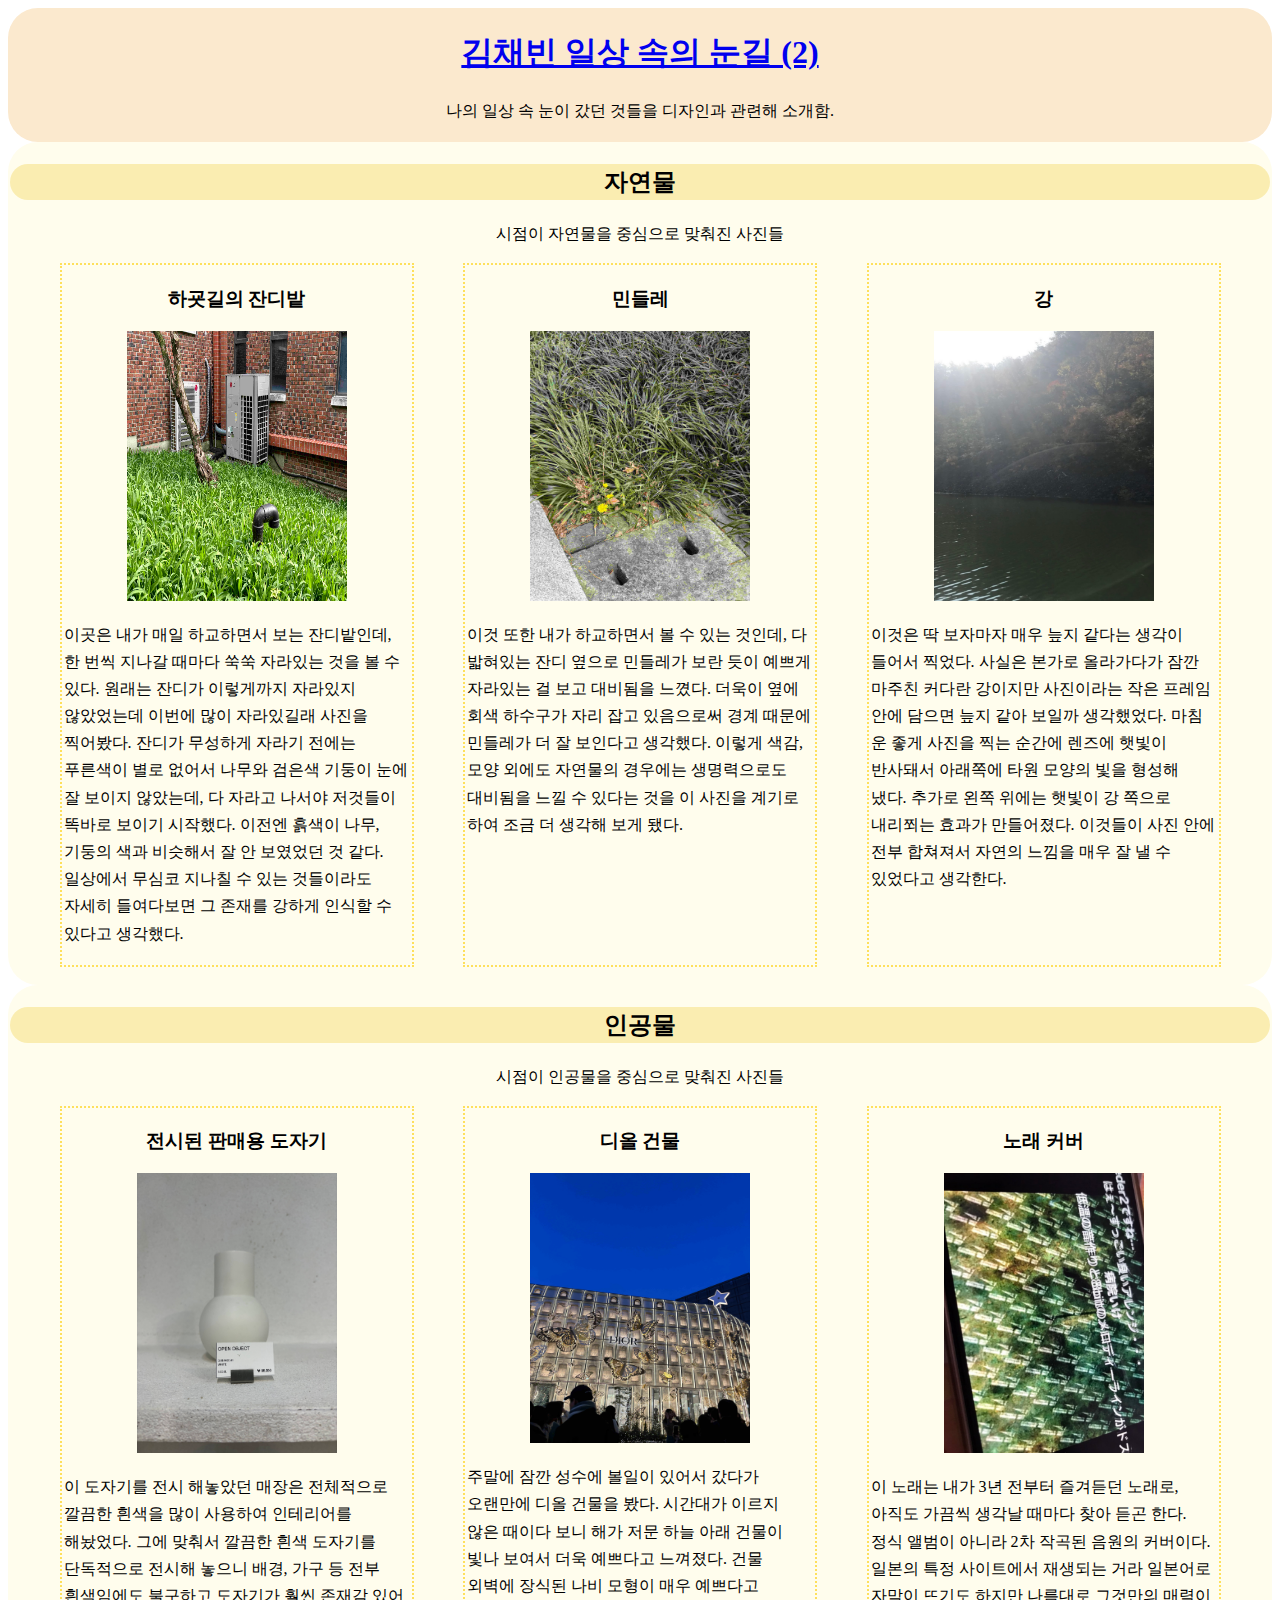
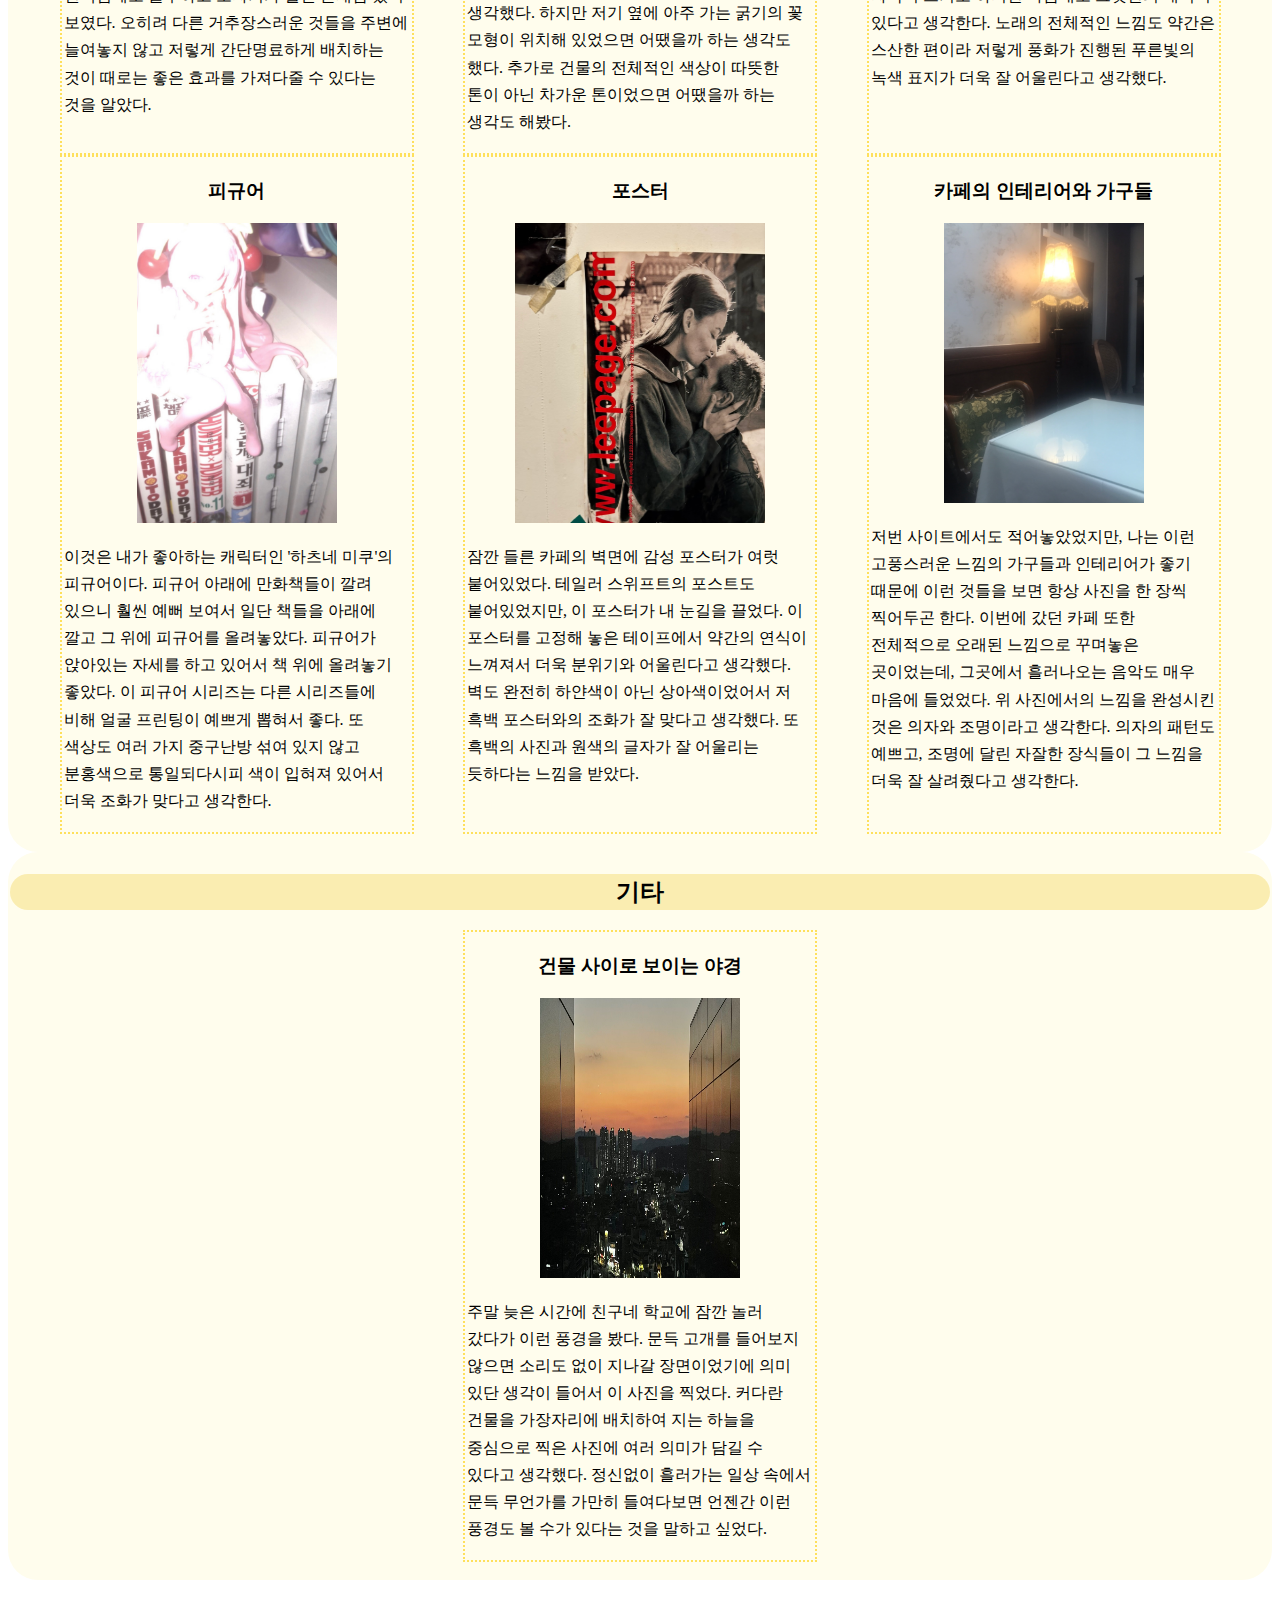
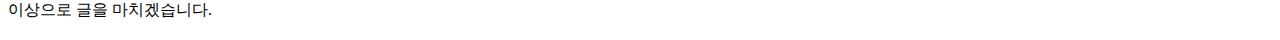
<file: design.html>
<!DOCTYPE html>
<html lang="ko">
  <head>
	  <title>김채빈의 눈길(2)</title>
	  <meta charset="UTF-8">
	  <meta name="viewport" content="width=device-width, initial-scale=1.0">
	  <meta name="keywords" content="일상, 눈길, 디자인">
	  <meta name="description" content="일상 속에서의 눈길 가는 것들을 디자인과 연관지어 소개하는 웹사이트 입니다.">
	  <link rel="stylesheet" href="style2.css">
  </head>
  <body>
  	<header>
  		<a href="index.html"><h1>김채빈 일상 속의 눈길 (2)</h1></a>
  		<p>나의 일상 속 눈이 갔던 것들을 디자인과 관련해 소개함.</p>
  	</header>

  	<article>
      <h2>자연물</h2>
      <p>시점이 자연물을 중심으로 맞춰진 사진들</p>

      <ul>
      	<li>
	        <section>
	          <h3>하굣길의 잔디밭</h3>
	          <div>
	          	<img src="img/design/grass.jpg" alt="푸른색의 잔디가 무성하게 자라있는 가운데 나무 한 그루와 검은색 기둥이 솟아있다."width="220" height="270">
	          </div>
	          <p>이곳은 내가 매일 하교하면서 보는 잔디밭인데, 한 번씩 지나갈 때마다 쑥쑥 자라있는 것을 볼 수 있다. 원래는 잔디가 이렇게까지 자라있지 않았었는데 이번에 많이 자라있길래 사진을 찍어봤다. 잔디가 무성하게 자라기 전에는 푸른색이 별로 없어서 나무와 검은색 기둥이 눈에 잘 보이지 않았는데, 다 자라고 나서야 저것들이 똑바로 보이기 시작했다. 이전엔 흙색이 나무, 기둥의 색과 비슷해서 잘 안 보였었던 것 같다. 일상에서 무심코 지나칠 수 있는 것들이라도 자세히 들여다보면 그 존재를 강하게 인식할 수 있다고 생각했다.</p>
	        </section>
	      </li>

	      <li>
	        <section>
	        	<h3>민들레</h3>
	        	<div>
	        		<img src="img/design/flower.jpg" alt="밟힌 잔디들 옆에 노란색 민들레가 한 송이 피어있다. 그 옆에는 돌로 된 하수구 구멍이 있다."width="220" height="270">
	          </div>
	        	<p>이것 또한 내가 하교하면서 볼 수 있는 것인데, 다 밟혀있는 잔디 옆으로 민들레가 보란 듯이 예쁘게 자라있는 걸 보고 대비됨을 느꼈다. 더욱이 옆에 회색 하수구가 자리 잡고 있음으로써 경계 때문에 민들레가 더 잘 보인다고 생각했다. 이렇게 색감, 모양 외에도 자연물의 경우에는 생명력으로도 대비됨을 느낄 수 있다는 것을 이 사진을 계기로 하여 조금 더 생각해 보게 됐다.</p>
	        </section>
	      </li>

	      <li>
	        <section>
	        	<h3>강</h3>
	        	<div>
	        		<img src="img/design/river.jpg" alt="주변이 산으로 둘러쌓여 있는 강을 찍는 카메라 렌즈에 햇빛이 반사되어 보인다."width="220" height="270">
	        	</div>
	        	<p>이것은 딱 보자마자 매우 늪지 같다는 생각이 들어서 찍었다. 사실은 본가로 올라가다가 잠깐 마주친 커다란 강이지만 사진이라는 작은 프레임 안에 담으면 늪지 같아 보일까 생각했었다. 마침 운 좋게 사진을 찍는 순간에 렌즈에 햇빛이 반사돼서 아래쪽에 타원 모양의 빛을 형성해 냈다. 추가로 왼쪽 위에는 햇빛이 강 쪽으로 내리쬐는 효과가 만들어졌다. 이것들이 사진 안에 전부 합쳐져서 자연의 느낌을 매우 잘 낼 수 있었다고 생각한다.</p>
	        </section>
      	</li>
      </ul>
    </article>


    <article>
    	<h2>인공물</h2>
    	<p>시점이 인공물을 중심으로 맞춰진 사진들</p>

    	<ul>
    		<li>
    		  <section>
            <h3>전시된 판매용 도자기</h3>
            <div>
            	<img src="img/design/obj.jpg" alt="원기둥과 구의 모양이 합쳐져 있는 하얀 도자기 앞에 98,000원의 가격표가 붙여져 있다."width="200" height="280">
            </div>
            <p>이 도자기를 전시 해놓았던 매장은 전체적으로 깔끔한 흰색을 많이 사용하여 인테리어를 해놨었다. 그에 맞춰서 깔끔한 흰색 도자기를 단독적으로 전시해 놓으니 배경, 가구 등 전부 흰색임에도 불구하고 도자기가 훨씬 존재감 있어 보였다. 오히려 다른 거추장스러운 것들을 주변에 늘여놓지 않고 저렇게 간단명료하게 배치하는 것이 때로는 좋은 효과를 가져다줄 수 있다는 것을 알았다.</p>
          </section>
        </li>

      	<li>
	        <section>
	          <h3>디올 건물</h3>
	          <div>
	          	<img src="img/design/dior.jpg" alt="짙은 파란색 하늘 아래에 빛나는 디올 건물이 있다."width="220" height="270">
	          </div>
	          <p>주말에 잠깐 성수에 볼일이 있어서 갔다가 오랜만에 디올 건물을 봤다. 시간대가 이르지 않은 때이다 보니 해가 저문 하늘 아래 건물이 빛나 보여서 더욱 예쁘다고 느껴졌다. 건물 외벽에 장식된 나비 모형이 매우 예쁘다고 생각했다. 하지만 저기 옆에 아주 가는 굵기의 꽃 모형이 위치해 있었으면 어땠을까 하는 생각도 했다. 추가로 건물의 전체적인 색상이 따뜻한 톤이 아닌 차가운 톤이었으면 어땠을까 하는 생각도 해봤다.</p>
	        </section>
	      </li>

	      <li>
	        <section>
	          <h3>노래 커버</h3>
	          <div>
	          	<img src="img/design/song.jpg" alt="초록 계열의 규칙적인 패턴이 반복되는 사진 위에 일본어들이 스쳐 지나가고 있다."width="200" height="280">
	          </div>
	          <p>이 노래는 내가 3년 전부터 즐겨듣던 노래로, 아직도 가끔씩 생각날 때마다 찾아 듣곤 한다. 정식 앨범이 아니라 2차 작곡된 음원의 커버이다. 일본의 특정 사이트에서 재생되는 거라 일본어로 자막이 뜨기도 하지만 나름대로 그것만의 매력이 있다고 생각한다. 노래의 전체적인 느낌도 약간은 스산한 편이라 저렇게 풍화가 진행된 푸른빛의 녹색 표지가 더욱 잘 어울린다고 생각했다.</p>
	        </section>
	      </li>

	      <li>
	        <section>
	          <h3>피규어</h3>
	          <div>
	          	<img src="img/design/doll.jpg" alt="세로로 꽂혀있는 여러 책 위에 분홍색의 캐릭터 피규어가 놓여있다."width="200" height="300">
	          </div>
	          <p>이것은 내가 좋아하는 캐릭터인 '하츠네 미쿠'의 피규어이다. 피규어 아래에 만화책들이 깔려 있으니 훨씬 예뻐 보여서 일단 책들을 아래에 깔고 그 위에 피규어를 올려놓았다. 피규어가 앉아있는 자세를 하고 있어서 책 위에 올려놓기 좋았다. 이 피규어 시리즈는 다른 시리즈들에 비해 얼굴 프린팅이 예쁘게 뽑혀서 좋다. 또 색상도 여러 가지 중구난방 섞여 있지 않고 분홍색으로 통일되다시피 색이 입혀져 있어서 더욱 조화가 맞다고 생각한다.</p>
	        </section>
	      </li>

	      <li>
	        <section>
	          <h3>포스터</h3>
	          <div>
	          	<img src="img/design/picture.jpg" alt="서로를 안고 있는 행복한 표정의 남녀가 흑백 포스터로 인쇄되어 벽에 붙어있다. 그 위에는 영어로 쓰인 빨간색의 글자가 적혀있다."width="250" height="300">
	          </div>
	          <p>잠깐 들른 카페의 벽면에 감성 포스터가 여럿 붙어있었다. 테일러 스위프트의 포스트도 붙어있었지만, 이 포스터가 내 눈길을 끌었다. 이 포스터를 고정해 놓은 테이프에서 약간의 연식이 느껴져서 더욱 분위기와 어울린다고 생각했다. 벽도 완전히 하얀색이 아닌 상아색이었어서 저 흑백 포스터와의 조화가 잘 맞다고 생각했다. 또 흑백의 사진과 원색의 글자가 잘 어울리는 듯하다는 느낌을 받았다.</p>
	        </section>
	      </li>

	      <li>
	        <section>
	          <h3>카페의 인테리어와 가구들</h3>
	          <div>
	          	<img src="img/design/cafe.jpg" alt="좌측에 의자 두 개, 그리고 우측에 흰색 사각 테이블 하나. 그사이에 노란 조명이 세워져 있다."width="200" height="280">
	          </div>
	          <p>저번 사이트에서도 적어놓았었지만, 나는 이런 고풍스러운 느낌의 가구들과 인테리어가 좋기 때문에 이런 것들을 보면 항상 사진을 한 장씩 찍어두곤 한다. 이번에 갔던 카페 또한 전체적으로 오래된 느낌으로 꾸며놓은 곳이었는데, 그곳에서 흘러나오는 음악도 매우 마음에 들었었다. 위 사진에서의 느낌을 완성시킨 것은 의자와 조명이라고 생각한다. 의자의 패턴도 예쁘고, 조명에 달린 자잘한 장식들이 그 느낌을 더욱 잘 살려줬다고 생각한다.</p>
	        </section>
	      </li>
	    </ul>
    </article>


    <article>
    	<h2>기타</h2>

    	<ul>
    		<li>
		    	<section>
		        <h3>건물 사이로 보이는 야경</h3>
		        <div>
		        	<img src="img/design/orange.jpg" alt="가장자리 쪽에 위치한 커다란 건물 사이로 붉은 노을이 지고 있다. 그 아래로는 번화가의 야경이 보인다."width="200" height="280">
		        </div>
		        <p>주말 늦은 시간에 친구네 학교에 잠깐 놀러 갔다가 이런 풍경을 봤다. 문득 고개를 들어보지 않으면 소리도 없이 지나갈 장면이었기에 의미 있단 생각이 들어서 이 사진을 찍었다. 커다란 건물을 가장자리에 배치하여 지는 하늘을 중심으로 찍은 사진에 여러 의미가 담길 수 있다고 생각했다. 정신없이 흘러가는 일상 속에서 문득 무언가를 가만히 들여다보면 언젠간 이런 풍경도 볼 수가 있다는 것을 말하고 싶었다.</p>
		      </section>
		    </li>
		  </ul>
    </article>

    <p>이상으로 글을 마치겠습니다.</p>

  </body>
</html>
</file>
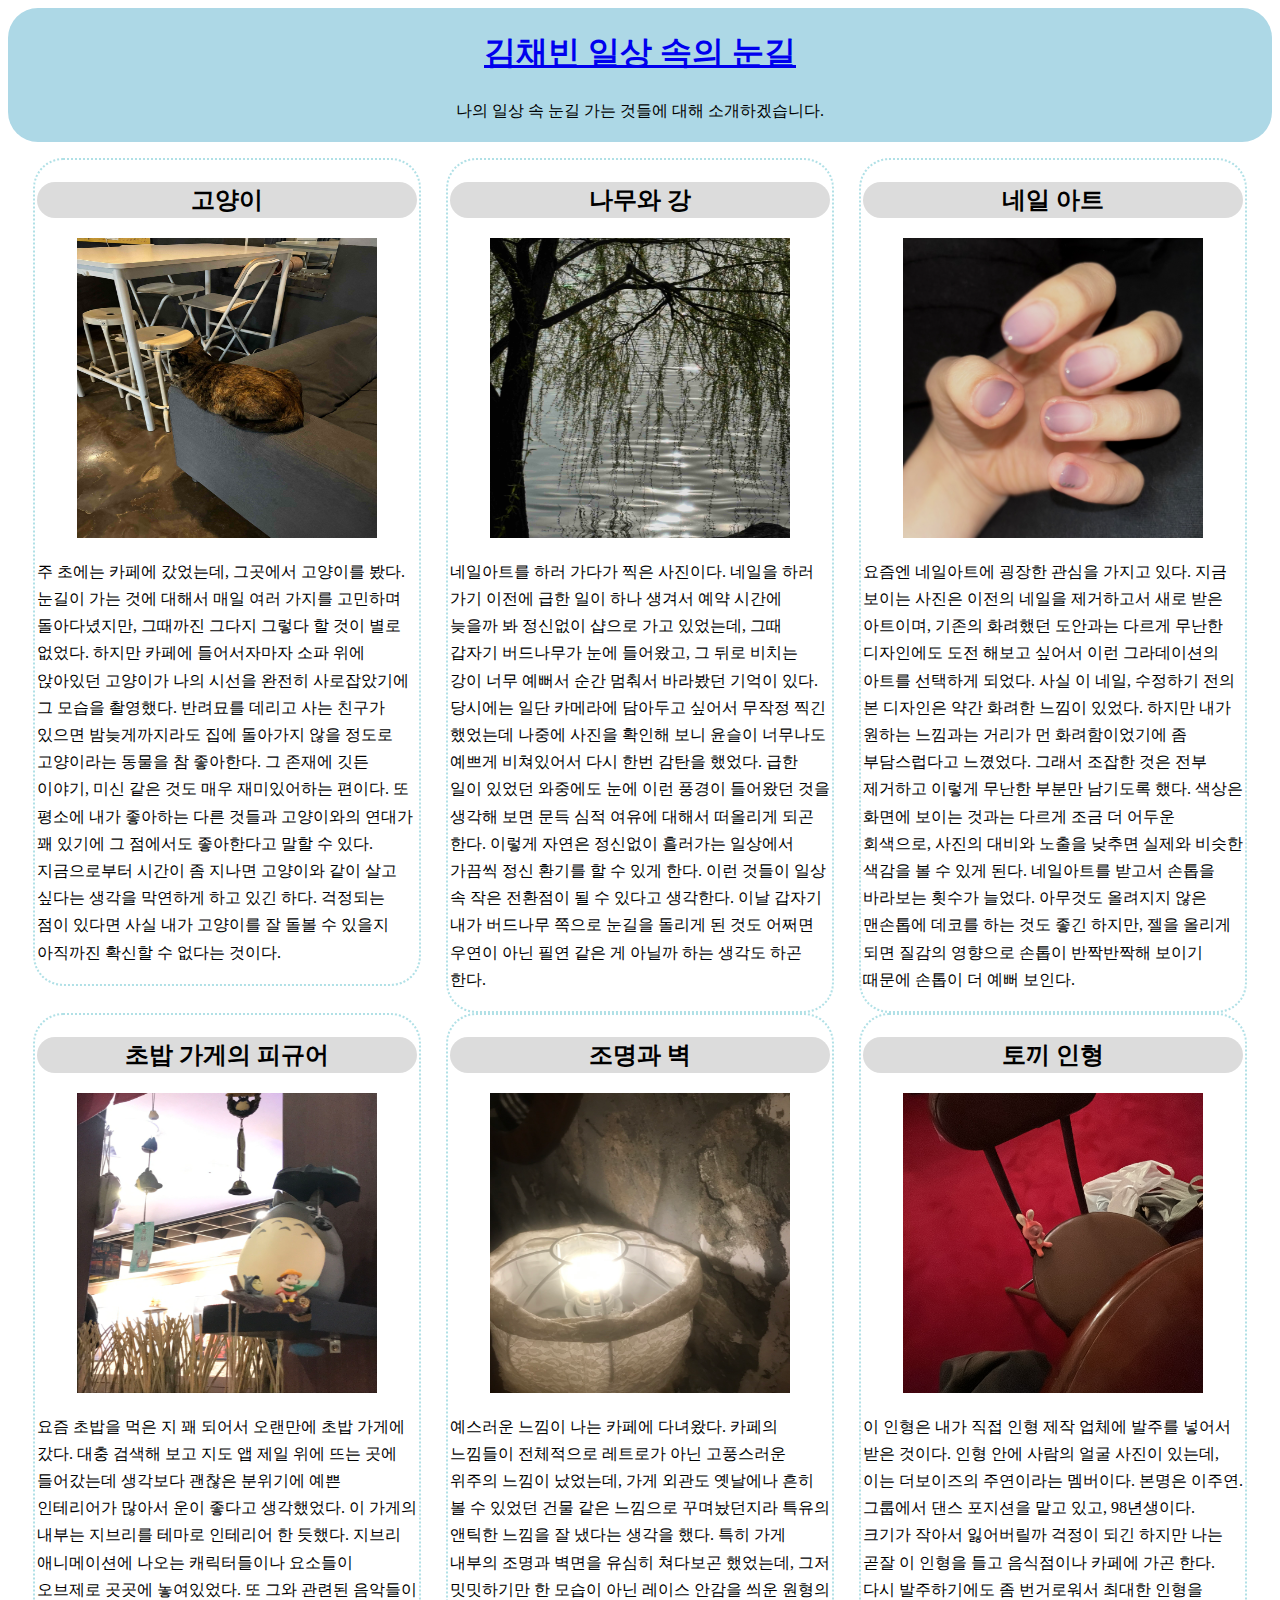
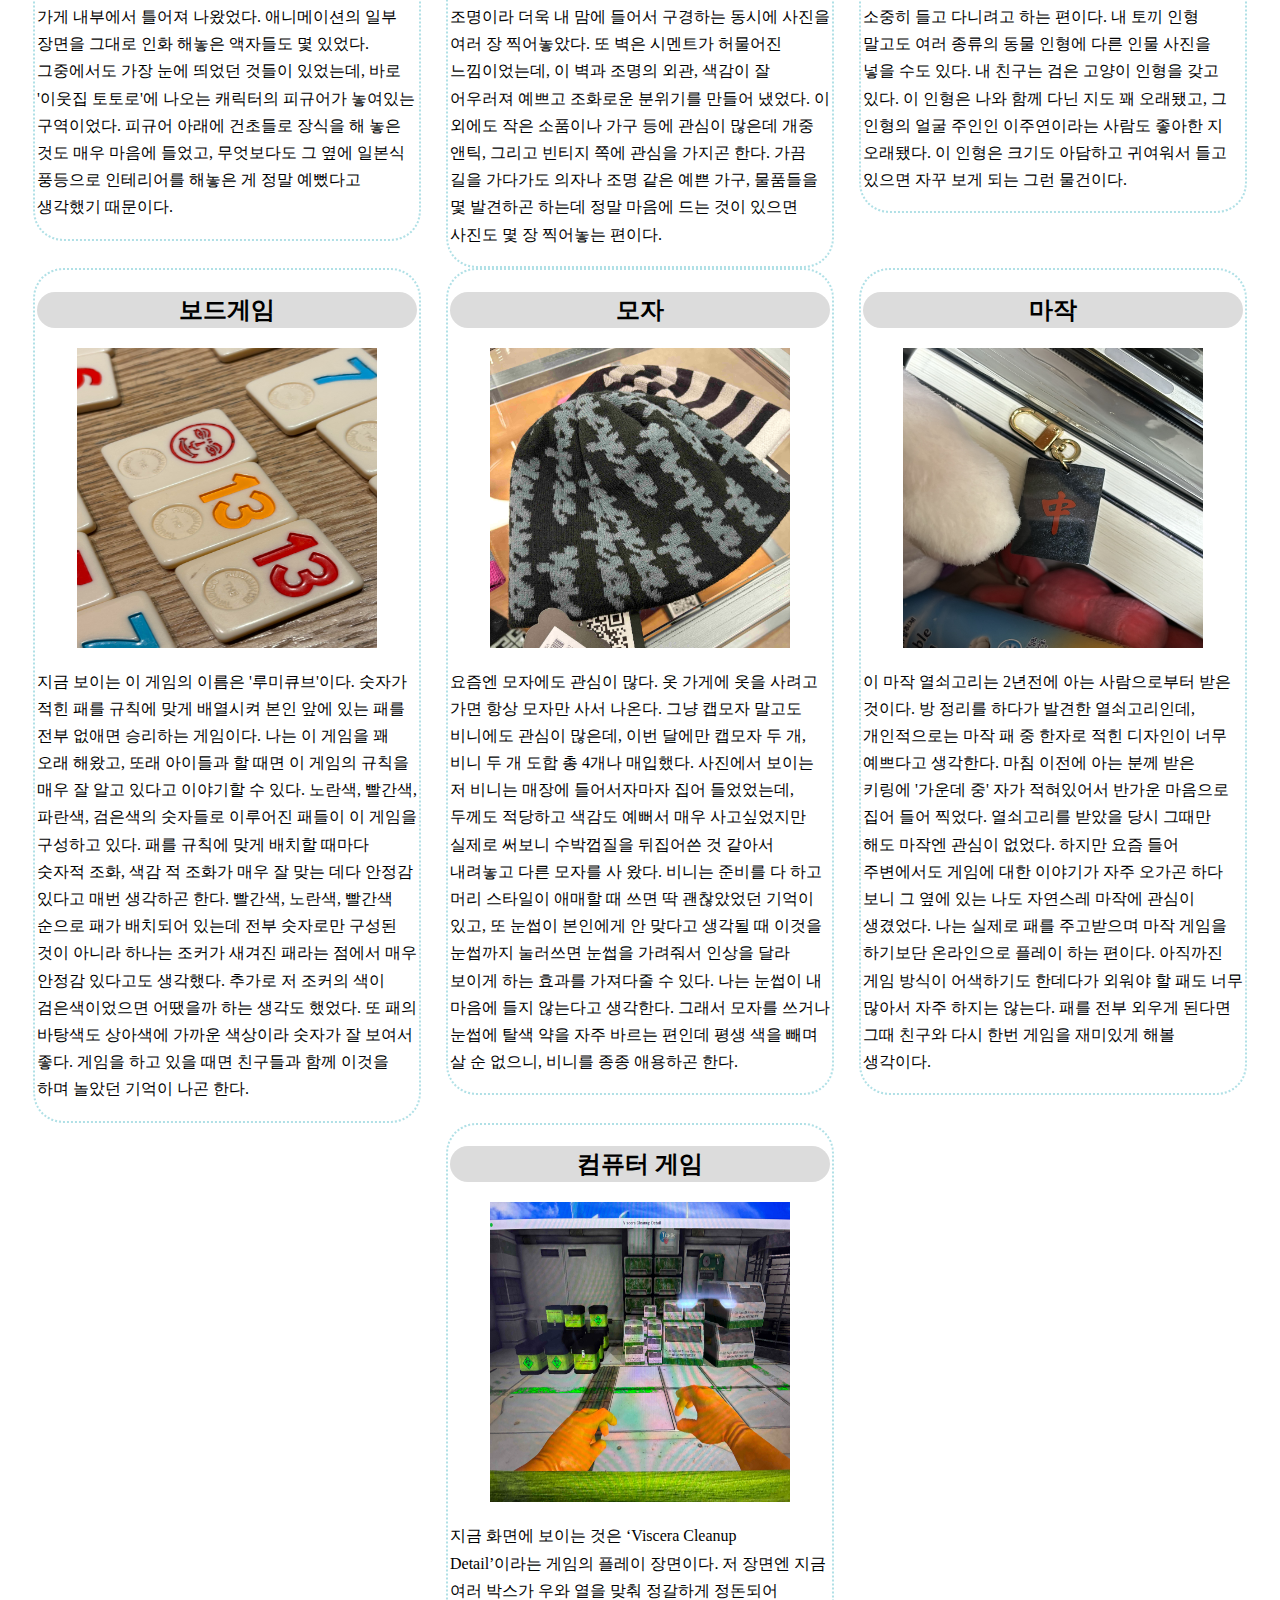
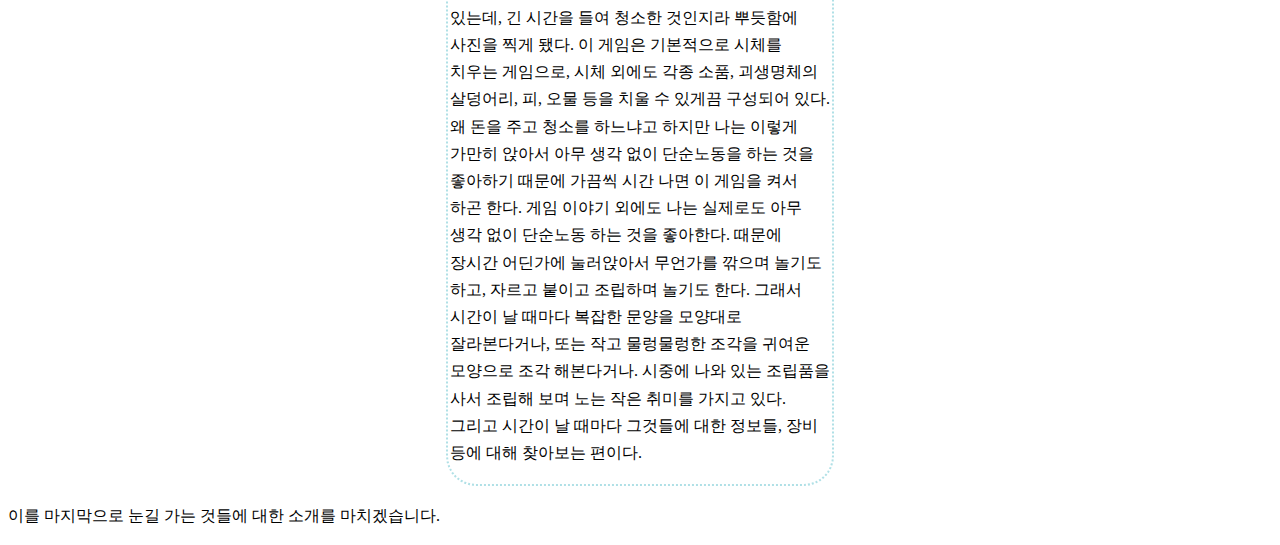
<file: me.html>
<!DOCTYPE html>
<html lang="ko">
  <head>
		<title>김채빈의 눈길</title>
		<meta charset="UTF-8">
		<meta name="viewport" content="width=device-width, initial-scale=1.0">
		<meta name="keywords" content="눈길, 이미지, 일상">
		<meta name="description" content="눈길이 갔던 일상 속의 무언가들을 이미지로 엮어 만든 웹사이트입니다.">
		<link rel="stylesheet" href="style4.css">
	</head>
  <body>
  	<header>
  		<a href="index.html"><h1>김채빈 일상 속의 눈길</h1></a>
  		<p>나의 일상 속 눈길 가는 것들에 대해 소개하겠습니다.</p>
  	</header>

      <ul>
      	<li>
	        <section>
	          <h2>고양이</h2>
	          <div>
	          	<img src="img/me/cat.jpg" alt="갈색의 얼룩 고양이가 카페의 회색 소파 등받이 위에 웅크린 채 앉아있다."width="300" height="300">
	          </div>
  		      <p>주 초에는 카페에 갔었는데, 그곳에서 고양이를 봤다. 눈길이 가는 것에 대해서 매일 여러 가지를 고민하며 돌아다녔지만, 그때까진 그다지 그렇다 할 것이 별로 없었다. 하지만 카페에 들어서자마자 소파 위에 앉아있던 고양이가 나의 시선을 완전히 사로잡았기에 그 모습을 촬영했다. 반려묘를 데리고 사는 친구가 있으면 밤늦게까지라도 집에 돌아가지 않을 정도로 고양이라는 동물을 참 좋아한다. 그 존재에 깃든 이야기, 미신 같은 것도 매우 재미있어하는 편이다. 또 평소에 내가 좋아하는 다른 것들과 고양이와의 연대가 꽤 있기에 그 점에서도 좋아한다고 말할 수 있다. 지금으로부터 시간이 좀 지나면 고양이와 같이 살고 싶다는 생각을 막연하게 하고 있긴 하다. 걱정되는 점이 있다면 사실 내가 고양이를 잘 돌볼 수 있을지 아직까진 확신할 수 없다는 것이다.</p>
	        </section>
	      </li>

	      <li>
	        <section>
	        	<h2>나무와 강</h2>
	        	<div>
	        		<img src="img/me/tree.jpg" alt="버드나무 뒤에 윤슬이 비치는 강이 있다."width="300" height="300">
	        	</div>
  		      <p>네일아트를 하러 가다가 찍은 사진이다. 네일을 하러 가기 이전에 급한 일이 하나 생겨서 예약 시간에 늦을까 봐 정신없이 샵으로 가고 있었는데, 그때 갑자기 버드나무가 눈에 들어왔고, 그 뒤로 비치는 강이 너무 예뻐서 순간 멈춰서 바라봤던 기억이 있다. 당시에는 일단 카메라에 담아두고 싶어서 무작정 찍긴 했었는데 나중에 사진을 확인해 보니 윤슬이 너무나도 예쁘게 비쳐있어서 다시 한번 감탄을 했었다. 급한 일이 있었던 와중에도 눈에 이런 풍경이 들어왔던 것을 생각해 보면 문득 심적 여유에 대해서 떠올리게 되곤 한다. 이렇게 자연은 정신없이 흘러가는 일상에서 가끔씩 정신 환기를 할 수 있게 한다. 이런 것들이 일상 속 작은 전환점이 될 수 있다고 생각한다. 이날 갑자기 내가 버드나무 쪽으로 눈길을 돌리게 된 것도 어쩌면 우연이 아닌 필연 같은 게 아닐까 하는 생각도 하곤 한다.</p>
	        </section>
	      </li>

	      <li>
	        <section>
	        	<h2>네일 아트</h2>
  		      <div>
  		      	<img src="img/me/nail.jpg" alt="왼손에 얹어져있는 차가운 회색의 젤 네일. 다섯 손가락을 화면쪽으로 오므려 네일아트가 잘 보이게 하고있다."width="300" height="300">
  		      </div>
  		      <p>요즘엔 네일아트에 굉장한 관심을 가지고 있다. 지금 보이는 사진은 이전의 네일을 제거하고서 새로 받은 아트이며, 기존의 화려했던 도안과는 다르게 무난한 디자인에도 도전 해보고 싶어서 이런 그라데이션의 아트를 선택하게 되었다. 사실 이 네일, 수정하기 전의 본 디자인은 약간 화려한 느낌이 있었다. 하지만 내가 원하는 느낌과는 거리가 먼 화려함이었기에 좀 부담스럽다고 느꼈었다. 그래서 조잡한 것은 전부 제거하고 이렇게 무난한 부분만 남기도록 했다. 색상은 화면에 보이는 것과는 다르게 조금 더 어두운 회색으로, 사진의 대비와 노출을 낮추면 실제와 비슷한 색감을 볼 수 있게 된다. 네일아트를 받고서 손톱을 바라보는 횟수가 늘었다. 아무것도 올려지지 않은 맨손톱에 데코를 하는 것도 좋긴 하지만, 젤을 올리게 되면 질감의 영향으로 손톱이 반짝반짝해 보이기 때문에 손톱이 더 예뻐 보인다.</p>
	        </section>
      	</li>

      	<li>
	        <section>
	          <h2>초밥 가게의 피규어</h2>
  		      <div>
  		      	<img src="img/me/sushi.jpg" alt="일본 애니메이션 '이웃집 토토로'에 나오는 캐릭터의 장난감 모형이 선반 위에 놓여져있다. 그 옆에는 일본식 풍등이 기둥 옆에 자리하고 있다."width="300" height="300">
  		      </div>
  		      <p>요즘 초밥을 먹은 지 꽤 되어서 오랜만에 초밥 가게에 갔다. 대충 검색해 보고 지도 앱 제일 위에 뜨는 곳에 들어갔는데 생각보다 괜찮은 분위기에 예쁜 인테리어가 많아서 운이 좋다고 생각했었다. 이 가게의 내부는 지브리를 테마로 인테리어 한 듯했다. 지브리 애니메이션에 나오는 캐릭터들이나 요소들이 오브제로 곳곳에 놓여있었다. 또 그와 관련된 음악들이 가게 내부에서 틀어져 나왔었다. 애니메이션의 일부 장면을 그대로 인화 해놓은 액자들도 몇 있었다. 그중에서도 가장 눈에 띄었던 것들이 있었는데, 바로 '이웃집 토토로'에 나오는 캐릭터의 피규어가 놓여있는 구역이었다. 피규어 아래에 건초들로 장식을 해 놓은 것도 매우 마음에 들었고, 무엇보다도 그 옆에 일본식 풍등으로 인테리어를 해놓은 게 정말 예뻤다고 생각했기 때문이다.</p>
	        </section>
	      </li>

	      <li>
	        <section>
	          <h2>조명과 벽</h2>
  		      <div>
  		      	<img src="img/me/light.jpg" alt="레이스 안감으로 만들어진 흰색의 앤틱 조명이 허물어진 시멘트 벽 옆에 있다."width="300" height="300">
  		      </div>
  		      <p>예스러운 느낌이 나는 카페에 다녀왔다. 카페의 느낌들이 전체적으로 레트로가 아닌 고풍스러운 위주의 느낌이 났었는데, 가게 외관도 옛날에나 흔히 볼 수 있었던 건물 같은 느낌으로 꾸며놨던지라 특유의 앤틱한 느낌을 잘 냈다는 생각을 했다. 특히 가게 내부의 조명과 벽면을 유심히 쳐다보곤 했었는데, 그저 밋밋하기만 한 모습이 아닌 레이스 안감을 씌운 원형의 조명이라 더욱 내 맘에 들어서 구경하는 동시에 사진을 여러 장 찍어놓았다. 또 벽은 시멘트가 허물어진 느낌이었는데, 이 벽과 조명의 외관, 색감이 잘 어우러져 예쁘고 조화로운 분위기를 만들어 냈었다. 이 외에도 작은 소품이나 가구 등에 관심이 많은데 개중 앤틱, 그리고 빈티지 쪽에 관심을 가지곤 한다. 가끔 길을 가다가도 의자나 조명 같은 예쁜 가구, 물품들을 몇 발견하곤 하는데 정말 마음에 드는 것이 있으면 사진도 몇 장 찍어놓는 편이다.</p>
	        </section>
	      </li>

	      <li>
	        <section>
	          <h2>토끼 인형</h2>
  		      <div>
  		      	<img src="img/me/rabbit.jpg" alt="레드카펫이 깔려있는 바닥 위에 원형 철제 의자가 있다. 그 위에 작은 분홍색 토끼 인형이 의자 기둥에 기대어져 있다."width="300" height="300">
  		      </div>
  		      <p>이 인형은 내가 직접 인형 제작 업체에 발주를 넣어서 받은 것이다. 인형 안에 사람의 얼굴 사진이 있는데, 이는 더보이즈의 주연이라는 멤버이다. 본명은 이주연. 그룹에서 댄스 포지션을 맡고 있고, 98년생이다. 크기가 작아서 잃어버릴까 걱정이 되긴 하지만 나는 곧잘 이 인형을 들고 음식점이나 카페에 가곤 한다. 다시 발주하기에도 좀 번거로워서 최대한 인형을 소중히 들고 다니려고 하는 편이다. 내 토끼 인형 말고도 여러 종류의 동물 인형에 다른 인물 사진을 넣을 수도 있다. 내 친구는 검은 고양이 인형을 갖고 있다. 이 인형은 나와 함께 다닌 지도 꽤 오래됐고, 그 인형의 얼굴 주인인 이주연이라는 사람도 좋아한 지 오래됐다. 이 인형은 크기도 아담하고 귀여워서 들고 있으면 자꾸 보게 되는 그런 물건이다.</p>
	        </section>
	      </li>

	      <li>
	        <section>
	          <h2>보드게임</h2>
  		      <div>
  		      	<img src="img/me/game.jpg" alt="게임 '루미큐브'. 사진 중앙에 세 개의 패가 줄지어 놓여있으며 제일 왼쪽의 패는 조커, 가운데의 패는 노란색으로 쓰여진 숫자 13, 제일 오른쪽의 패는 빨간색으로 쓰여진 13이다. 모퉁이에는 파란색으로 쓰여진 숫자 7의 패가 각각 하나씩 있다."width="300" height="300">
  		      </div>
  		      <p>지금 보이는 이 게임의 이름은 '루미큐브'이다. 숫자가 적힌 패를 규칙에 맞게 배열시켜 본인 앞에 있는 패를 전부 없애면 승리하는 게임이다. 나는 이 게임을 꽤 오래 해왔고, 또래 아이들과 할 때면 이 게임의 규칙을 매우 잘 알고 있다고 이야기할 수 있다. 노란색, 빨간색, 파란색, 검은색의 숫자들로 이루어진 패들이 이 게임을 구성하고 있다. 패를 규칙에 맞게 배치할 때마다 숫자적 조화, 색감 적 조화가 매우 잘 맞는 데다 안정감 있다고 매번 생각하곤 한다. 빨간색, 노란색, 빨간색 순으로 패가 배치되어 있는데 전부 숫자로만 구성된 것이 아니라 하나는 조커가 새겨진 패라는 점에서 매우 안정감 있다고도 생각했다. 추가로 저 조커의 색이 검은색이었으면 어땠을까 하는 생각도 했었다. 또 패의 바탕색도 상아색에 가까운 색상이라 숫자가 잘 보여서 좋다. 게임을 하고 있을 때면 친구들과 함께 이것을 하며 놀았던 기억이 나곤 한다.</p>
	        </section>
	      </li>

	      <li>
	        <section>
	          <h2>모자</h2>
  		      <div>
  		      	<img src="img/me/hat.jpg" alt="세로로 줄지어진 민트색의 무늬가 검은색 비니에 수놓여있다. 그 뒤엔 흰색의 가로 스프라이트 비니가 아래에 깔려있다."width="300" height="300">
  		      </div>
  		      <p>요즘엔 모자에도 관심이 많다. 옷 가게에 옷을 사려고 가면 항상 모자만 사서 나온다. 그냥 캡모자 말고도 비니에도 관심이 많은데, 이번 달에만 캡모자 두 개, 비니 두 개 도합 총 4개나 매입했다. 사진에서 보이는 저 비니는 매장에 들어서자마자 집어 들었었는데, 두께도 적당하고 색감도 예뻐서 매우 사고싶었지만 실제로 써보니 수박껍질을 뒤집어쓴 것 같아서 내려놓고 다른 모자를 사 왔다. 비니는 준비를 다 하고 머리 스타일이 애매할 때 쓰면 딱 괜찮았었던 기억이 있고, 또 눈썹이 본인에게 안 맞다고 생각될 때 이것을 눈썹까지 눌러쓰면 눈썹을 가려줘서 인상을 달라 보이게 하는 효과를 가져다줄 수 있다. 나는 눈썹이 내 마음에 들지 않는다고 생각한다. 그래서 모자를 쓰거나 눈썹에 탈색 약을 자주 바르는 편인데 평생 색을 빼며 살 순 없으니, 비니를 종종 애용하곤 한다.</p>
	        </section>
	      </li>

	      <li>
	        <section>
	          <h2>마작</h2>
  		      <div>
  		      	<img src="img/me/majak.jpg" alt="'가운데 중'이라는 빨간 글자가 쓰여진 마작패 열쇠고리가 각종 짐 위에 얹어져있다."width="300" height="300">
  		      </div>
  		      <p>이 마작 열쇠고리는 2년전에 아는 사람으로부터 받은 것이다. 방 정리를 하다가 발견한 열쇠고리인데, 개인적으로는 마작 패 중 한자로 적힌 디자인이 너무 예쁘다고 생각한다. 마침 이전에 아는 분께 받은 키링에 '가운데 중' 자가 적혀있어서 반가운 마음으로 집어 들어 찍었다. 열쇠고리를 받았을 당시 그때만 해도 마작엔 관심이 없었다. 하지만 요즘 들어 주변에서도 게임에 대한 이야기가 자주 오가곤 하다 보니 그 옆에 있는 나도 자연스레 마작에 관심이 생겼었다. 나는 실제로 패를 주고받으며 마작 게임을 하기보단 온라인으로 플레이 하는 편이다. 아직까진 게임 방식이 어색하기도 한데다가 외워야 할 패도 너무 많아서 자주 하지는 않는다. 패를 전부 외우게 된다면 그때 친구와 다시 한번 게임을 재미있게 해볼 생각이다.</p>
	        </section>
	      </li>

	      <li>
	        <section>
	          <h2>컴퓨터 게임</h2>
  		      <div>
  		      	<img src="img/me/clean.jpg" alt="주황색 장갑을 낀 캐릭터의 1인칭 시점을 배경으로한 게임 화면을 찍은 사진. 게임 속 각종 블럭들이 열을 맞춰 정리 되어있다."width="300" height="300">
  		      </div>
  		      <p>지금 화면에 보이는 것은 ‘Viscera Cleanup Detail’이라는 게임의 플레이 장면이다. 저 장면엔 지금 여러 박스가 우와 열을 맞춰 정갈하게 정돈되어 있는데, 긴 시간을 들여 청소한 것인지라 뿌듯함에 사진을 찍게 됐다. 이 게임은 기본적으로 시체를 치우는 게임으로, 시체 외에도 각종 소품, 괴생명체의 살덩어리, 피, 오물 등을 치울 수 있게끔 구성되어 있다. 왜 돈을 주고 청소를 하느냐고 하지만 나는 이렇게 가만히 앉아서 아무 생각 없이 단순노동을 하는 것을 좋아하기 때문에 가끔씩 시간 나면 이 게임을 켜서 하곤 한다. 게임 이야기 외에도 나는 실제로도 아무 생각 없이 단순노동 하는 것을 좋아한다. 때문에 장시간 어딘가에 눌러앉아서 무언가를 깎으며 놀기도 하고, 자르고 붙이고 조립하며 놀기도 한다. 그래서 시간이 날 때마다 복잡한 문양을 모양대로 잘라본다거나, 또는 작고 물렁물렁한 조각을 귀여운 모양으로 조각 해본다거나. 시중에 나와 있는 조립품을 사서 조립해 보며 노는 작은 취미를 가지고 있다. 그리고 시간이 날 때마다 그것들에 대한 정보들, 장비 등에 대해 찾아보는 편이다.</p>
	        </section>
	      </li>
      </ul>

      <p>이를 마지막으로 눈길 가는 것들에 대한 소개를 마치겠습니다.</p>
  </body>
</html>
</file>
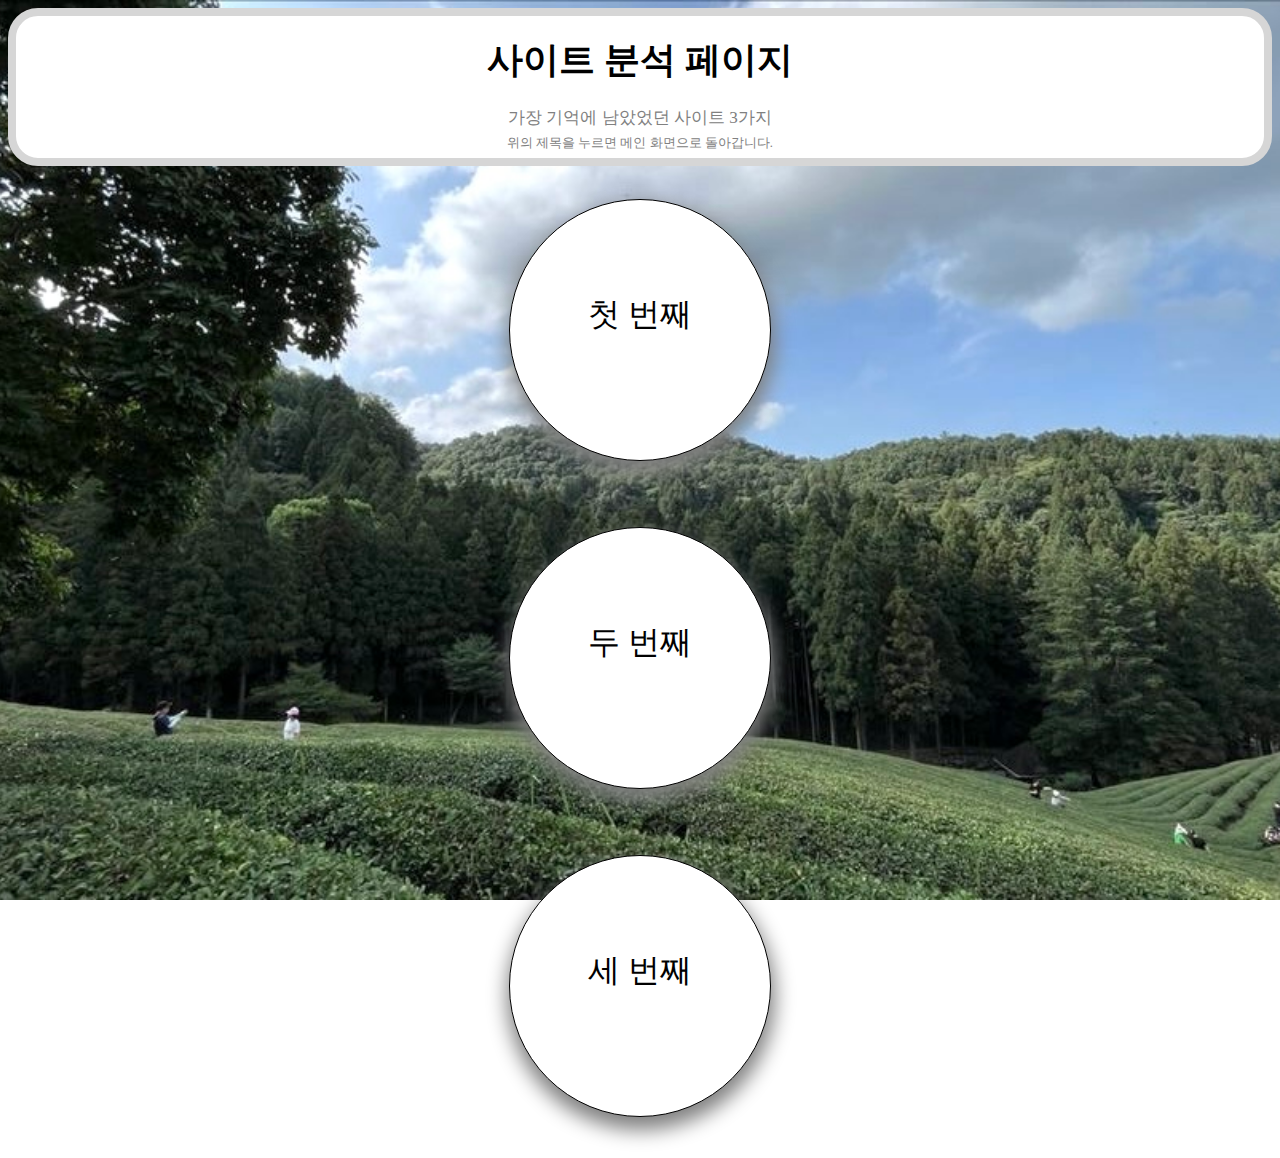
<file: website.html>
<!DOCTYPE html>
<html lang="ko">
  <head>
		<title>사이트 분석 페이지</title>
		<meta charset="UTF-8">
		<meta name="viewport" content="width=device-width, initial-scale=1.0">
		<meta name="keywords" content="디자인, 사이트, 분석">
		<meta name="description" content="사이트를 디자인적 관점에서 분석함.">
		<link rel="stylesheet" href="style3.css">
	</head>
  <body>
  	<header>
  		<a href="index.html"><h1 class="button">사이트 분석 페이지</h1></a>
  		<p class="c">가장 기억에 남았었던 사이트 3가지</p>
  		<p class="b">위의 제목을 누르면 메인 화면으로 돌아갑니다.</p>
  	</header>

  	<nav>
  		<ul>
  			<a href="website11.html"><li class="first">첫 번째</li></a>
  		</ul>
  		<ul>
  			<a href="website22.html"><li class="second">두 번째</li></a>
  		</ul>
  		<ul>
  			<a href="website33.html"><li class="third">세 번째</li></a>
  		</ul>
  	</nav>

  	<style>
			li:hover {
				background-color: #e2e3e2;
				filter: blur(0.8px);
			}
	  </style>
	     
  </body>
</html>
</file>
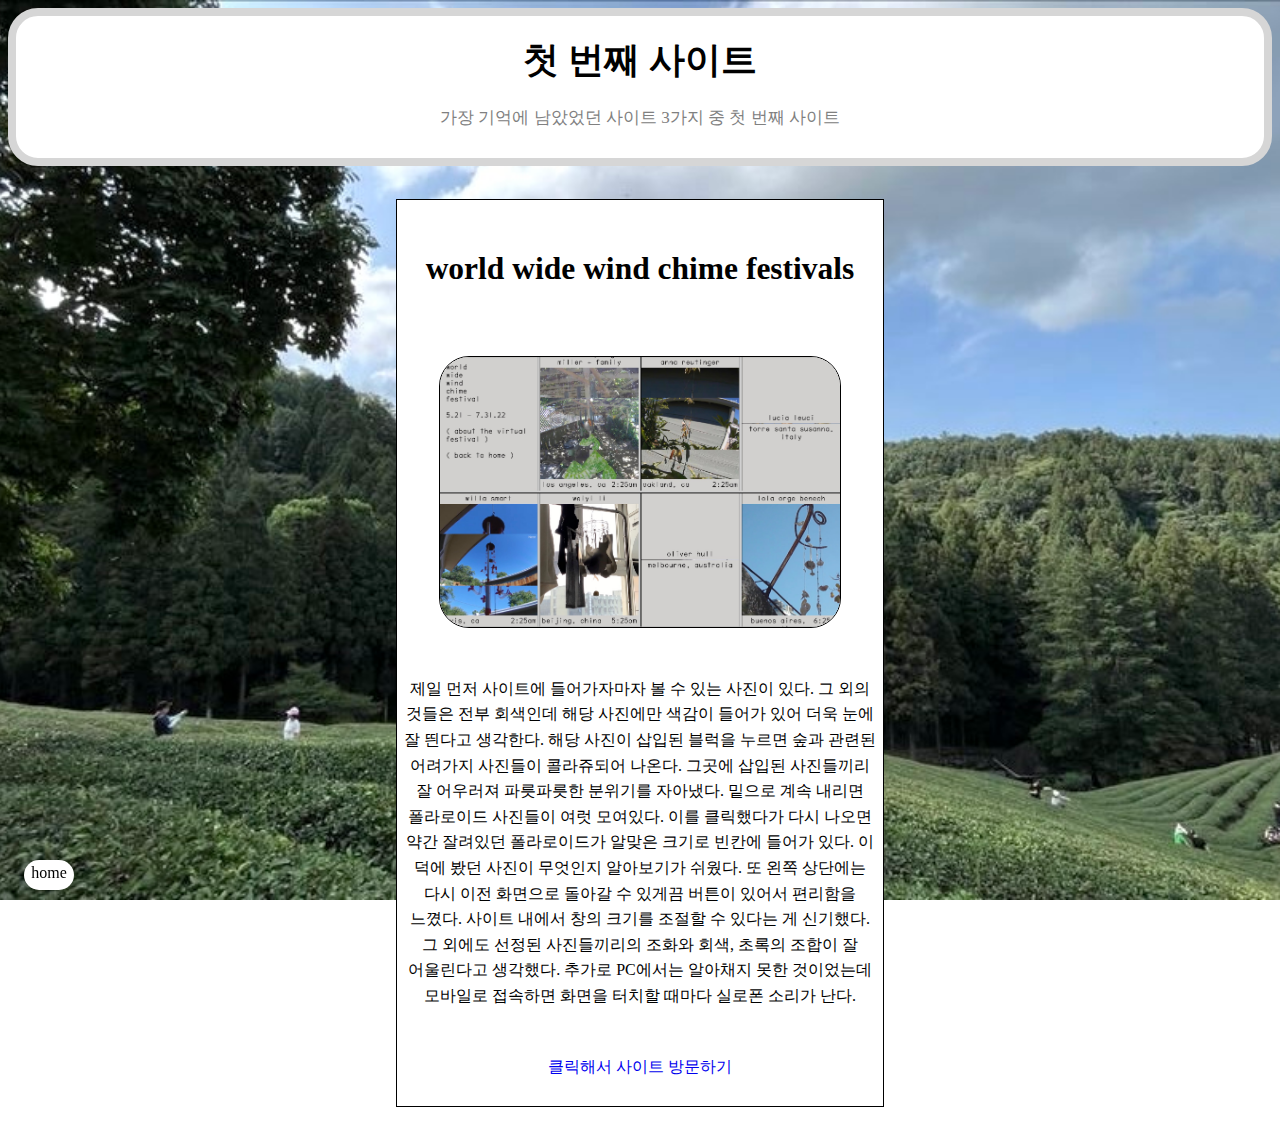
<file: website11.html>
<!DOCTYPE html>
<html lang="ko">
  <head>
		<title>첫 번째 사이트</title>
		<meta charset="UTF-8">
		<meta name="viewport" content="width=device-width, initial-scale=1.0">
		<meta name="keywords" content="사이트, 첫 번째, 분석">
		<meta name="description" content="사이트를 디자인적 관점에서 분석함.">
		<link rel="stylesheet" href="style3.css">
	</head>
  <body>
  	<header>
  		<h1>첫 번째 사이트</h1>
  		<p class="c">가장 기억에 남았었던 사이트 3가지 중 첫 번째 사이트</p>
  	</header>

  	<section>
  		<ul>
  			<li>
				  <h2>world wide wind chime festivals</h2>
				    <div>
						  <img src="img/website/window.jpg" alt="8개의 칸이 모여 하나의 화면을 구성하고 있다. 기본 배경 색은 회색이다. 왼쪽에서부터 두 번째, 세 번째, 다섯 번째, 여섯 번째 그리고 여덟 번째의 칸이 사진으로 채워져있다. 사진은 대부분 도로, 풍등, 빨래 등 일상에서 흔히 볼 수 있는 것들로 이루어져 있다."width="400" height="270">
						</div>
						<p>제일 먼저 사이트에 들어가자마자 볼 수 있는 사진이 있다. 그 외의 것들은 전부 회색인데 해당 사진에만 색감이 들어가 있어 더욱 눈에 잘 띈다고 생각한다. 해당 사진이 삽입된 블럭을 누르면 숲과 관련된 어려가지 사진들이 콜라쥬되어 나온다. 그곳에 삽입된 사진들끼리 잘 어우러져 파릇파릇한 분위기를 자아냈다. 밑으로 계속 내리면 폴라로이드 사진들이 여럿 모여있다. 이를 클릭했다가 다시 나오면 약간 잘려있던 폴라로이드가 알맞은 크기로 빈칸에 들어가 있다. 이 덕에 봤던 사진이 무엇인지 알아보기가 쉬웠다. 또 왼쪽 상단에는 다시 이전 화면으로 돌아갈 수 있게끔 버튼이 있어서 편리함을 느꼈다. 사이트 내에서 창의 크기를 조절할 수 있다는 게 신기했다.
					  그 외에도 선정된 사진들끼리의 조화와 회색, 초록의 조합이 잘 어울린다고 생각했다. 추가로 PC에서는 알아채지 못한 것이었는데 모바일로 접속하면 화면을 터치할 때마다 실로폰 소리가 난다.</p>
						<p><a href="https://windchime.world">클릭해서 사이트 방문하기</a></p>
				</li>
			</ul>
		</section>

		<a href="website.html"><p class="hm">home</p></a>

		<style id="bg">
	    	body {
	    		background-image: url('img/website/green.jpg');
	    		background-repeat: no-repeat;
	    		background-attachment: fixed;
	    		background-size: cover;
	    	}
	    </style>
	</body>
</html>
</file>
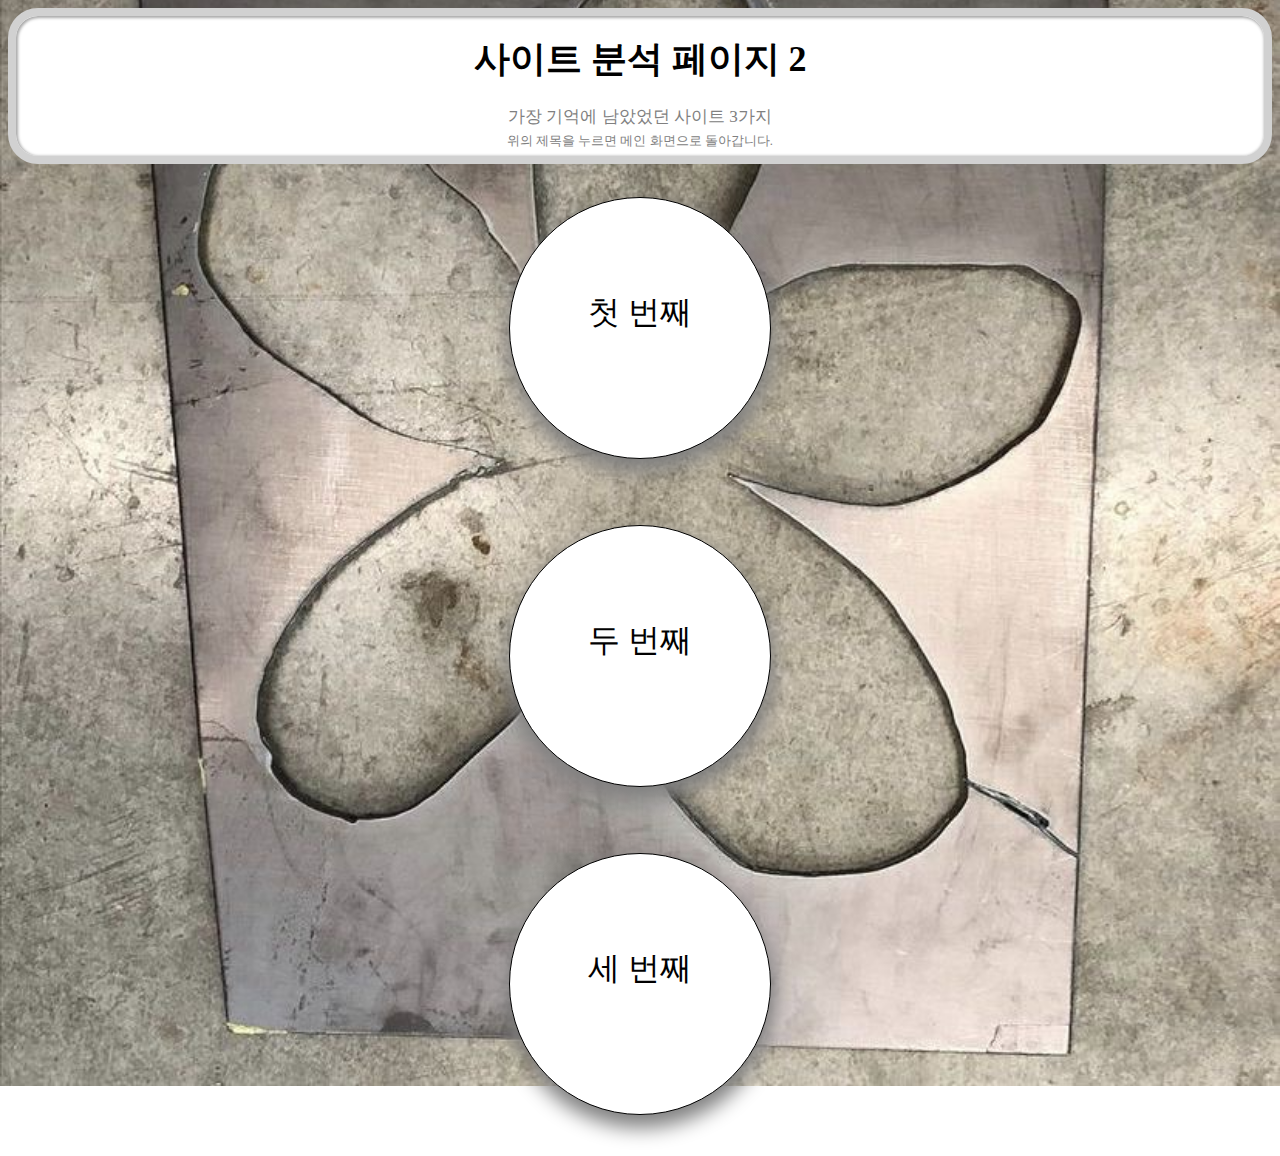
<file: website2.html>
<!DOCTYPE html>
<html lang="ko">
  <head>
		<title class="ss">사이트 분석 페이지 2</title>
		<meta charset="UTF-8">
		<meta name="viewport" content="width=device-width, initial-scale=1.0">
		<meta name="keywords" content="디자인, 사이트, 분석">
		<meta name="description" content="사이트를 디자인적 관점에서 분석함.">
		<link rel="stylesheet" href="style20.css">
	</head>
  <body>
  	<header>
  		<a href="index.html"><h1 class="button">사이트 분석 페이지 2</h1></a>
  		<p class="c">가장 기억에 남았었던 사이트 3가지</p>
  		<p class="b">위의 제목을 누르면 메인 화면으로 돌아갑니다.</p>
  	</header>

  	<nav>
  		<ul>
  			<a href="website222.html"><li class="first">첫 번째</li></a>
  		</ul>
  		<ul>
  			<a href="website333.html"><li class="second">두 번째</li></a>
  		</ul>
  		<ul>
  			<a href="website444.html"><li class="third">세 번째</li></a>
  		</ul>
  	</nav>

  	<style>
			li:hover {
				background-color: #e5e5e5;
				filter: blur(0.8px);
			}
	  </style>

  </body>
</html>
</file>
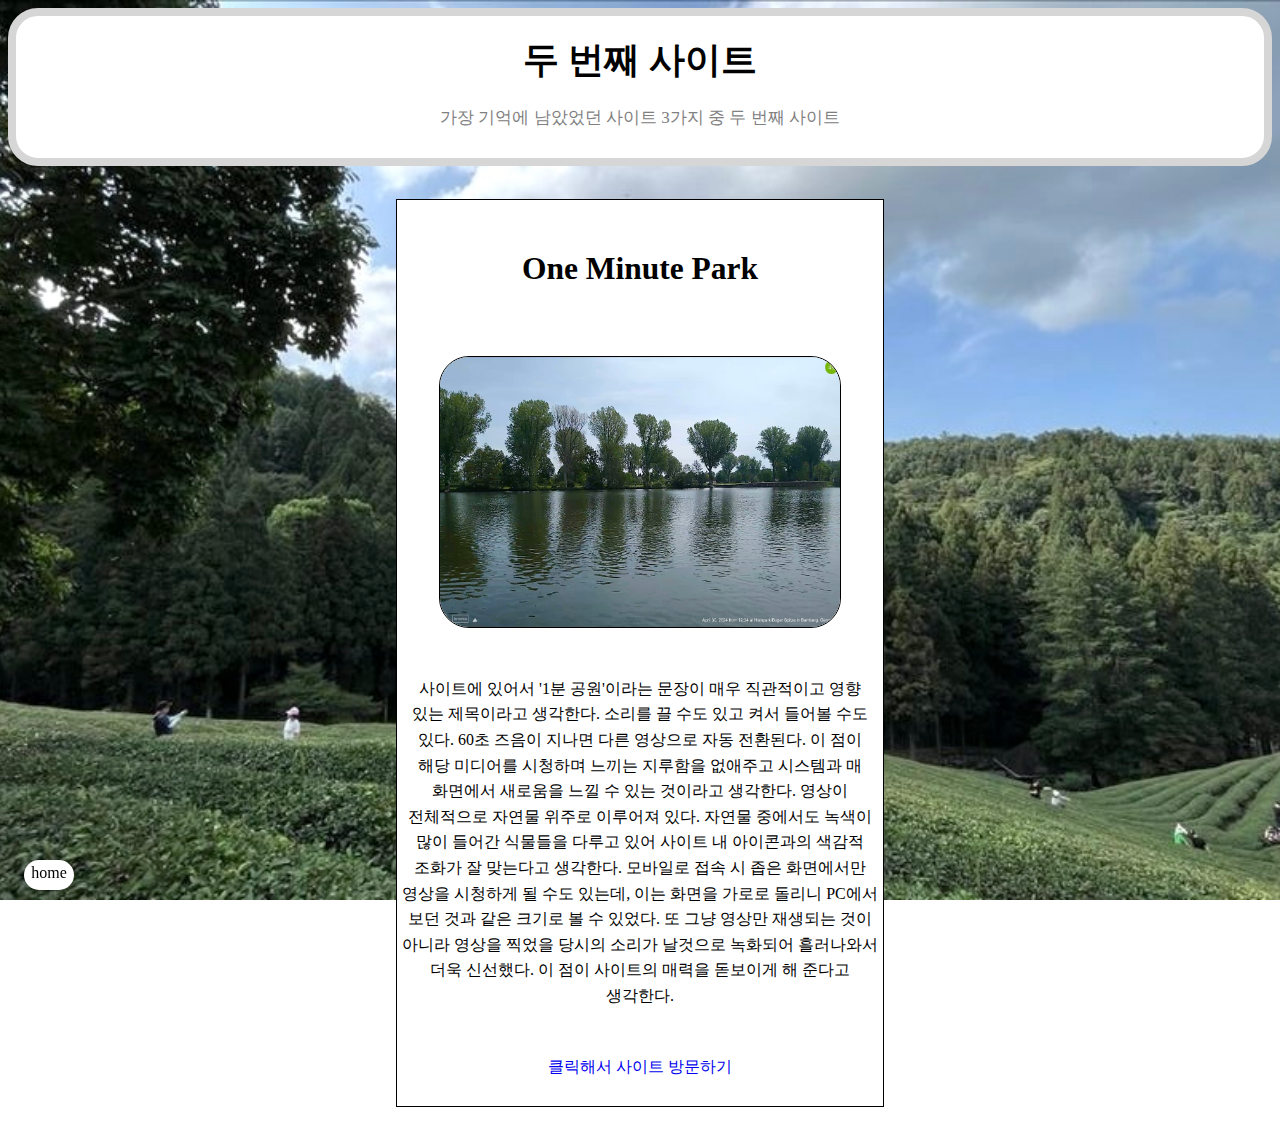
<file: website22.html>
<!DOCTYPE html>
<html lang="ko">
  <head>
		<title>두 번쨰 사이트</title>
		<meta charset="UTF-8">
		<meta name="viewport" content="width=device-width, initial-scale=1.0">
		<meta name="keywords" content="사이트, 두 번째, 분석">
		<meta name="description" content="사이트를 디자인적 관점에서 분석함.">
		<link rel="stylesheet" href="style3.css">
	</head>
  <body>
  	<header>
  		<h1>두 번째 사이트</h1>
  		<p class="c">가장 기억에 남았었던 사이트 3가지 중 두 번째 사이트</p>
  	</header>

  	<section>
  		<ul>
  			<li>
				  <h2>One Minute Park</h2>
		        <div>
				      <img src="img/website/archive.jpg" alt="강과 여러 그루의 나무를 찍은 동영상이 재생되고 있는 사진이다. 오른쪽 위에는 카운트를 세는 숫자 아이콘이 있고, 아래쪽에는 사운드 켜기 기능이나 브라우저 열기 버튼 등 여러 가지가 있다."width="400" height="270">
				    </div>
				   	<p>사이트에 있어서 '1분 공원'이라는 문장이 매우 직관적이고 영향 있는 제목이라고 생각한다. 소리를 끌 수도 있고 켜서 들어볼 수도 있다. 60초 즈음이 지나면 다른 영상으로 자동 전환된다. 이 점이 해당 미디어를 시청하며 느끼는 지루함을 없애주고 시스템과 매 화면에서 새로움을 느낄 수 있는 것이라고 생각한다. 영상이 전체적으로 자연물 위주로 이루어져 있다. 자연물 중에서도 녹색이 많이 들어간 식물들을 다루고 있어 사이트 내 아이콘과의 색감적 조화가 잘 맞는다고 생각한다. 모바일로 접속 시 좁은 화면에서만 영상을 시청하게 될 수도 있는데, 이는 화면을 가로로 돌리니 PC에서 보던 것과 같은 크기로 볼 수 있었다. 또 그냥 영상만 재생되는 것이 아니라 영상을 찍었을 당시의 소리가 날것으로 녹화되어 흘러나와서 더욱 신선했다. 이 점이 사이트의 매력을 돋보이게 해 준다고 생각한다.</p>
						<p><a href="https://sites.elliott.computer/one-minute-park/">클릭해서 사이트 방문하기</a></p>
				</li>
			</ul>
		</section>

		<a href="website.html"><p class="hm">home</p></a>

		<style id="bg">
	    	body {
	    		background-image: url('img/website/green.jpg');
	    		background-repeat: no-repeat;
	    		background-attachment: fixed;
	    		background-size: cover;
	    	}
	    </style>
	</body>
</html>
</file>
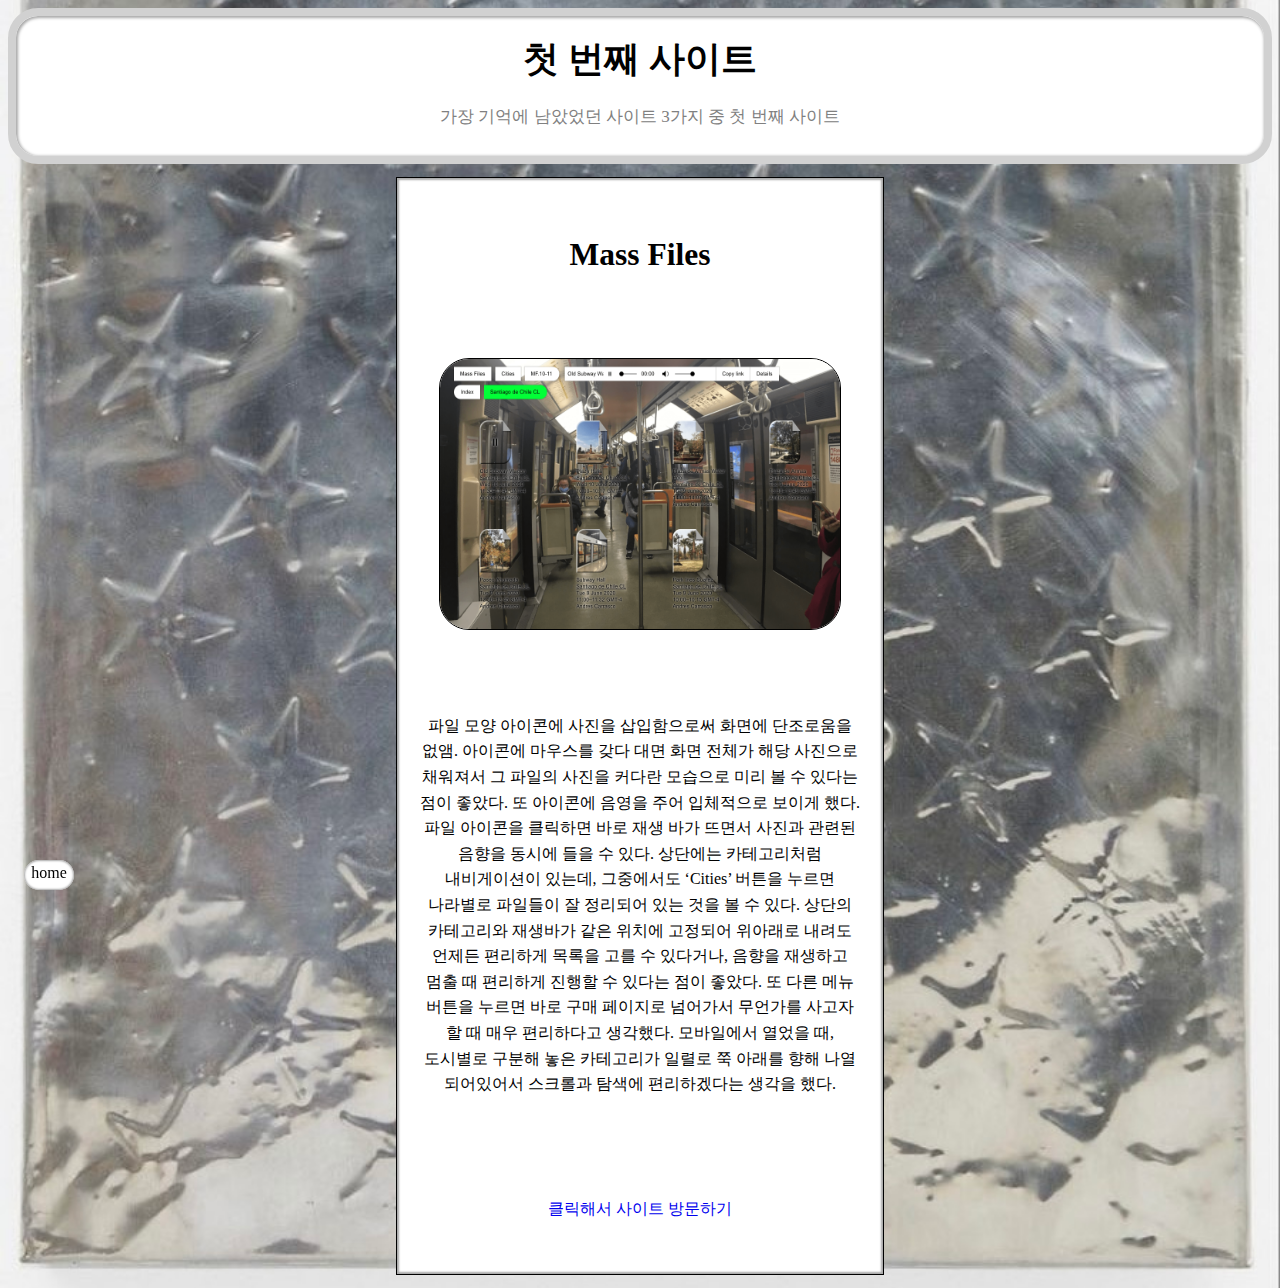
<file: website222.html>
<!DOCTYPE html>
<html lang="ko">
  <head>
		<title>첫 번째 사이트</title>
		<meta charset="UTF-8">
		<meta name="viewport" content="width=device-width, initial-scale=1.0">
		<meta name="keywords" content="사이트, 첫 번째, 분석">
		<meta name="description" content="사이트를 디자인적 관점에서 분석함.">
		<link rel="stylesheet" href="style20.css">
	</head>
  <body class="s">
  	<header>
  		<h1>첫 번째 사이트</h1>
  		<p class="c">가장 기억에 남았었던 사이트 3가지 중 첫 번째 사이트</p>
  	</header>

  	<section>
  		<ul>
  			<li>
				  <h2>Mass Files</h2>
				    <div>
						  <img src="img/website2/files.jpg" alt="지하철 사진을 배경으로 한 사이트의 모습. 다양한 사진이 담긴 파일들이 일정한 간격으로 화면을 구성하고 있다. 좌측 상단에는 카테고리 4개가 위치해있고 그 옆에는 재생 바가 띄워져 있다."width="400" height="270">
						</div>
						<p>파일 모양 아이콘에 사진을 삽입함으로써 화면에 단조로움을 없앰. 아이콘에 마우스를 갖다 대면 화면 전체가 해당 사진으로 채워져서 그 파일의 사진을 커다란 모습으로 미리 볼 수 있다는 점이 좋았다. 또 아이콘에 음영을 주어 입체적으로 보이게 했다. 파일 아이콘을 클릭하면 바로 재생 바가 뜨면서 사진과 관련된 음향을 동시에 들을 수 있다. 상단에는 카테고리처럼 내비게이션이 있는데, 그중에서도 ‘Cities’ 버튼을 누르면 나라별로 파일들이 잘 정리되어 있는 것을 볼 수 있다. 상단의 카테고리와 재생바가 같은 위치에 고정되어 위아래로 내려도 언제든 편리하게 목록을 고를 수 있다거나, 음향을 재생하고 멈출 때 편리하게 진행할 수 있다는 점이 좋았다. 또 다른 메뉴 버튼을 누르면 바로 구매 페이지로 넘어가서 무언가를 사고자 할 때 매우 편리하다고 생각했다. 모바일에서 열었을 때, 도시별로 구분해 놓은 카테고리가 일렬로 쭉 아래를 향해 나열 되어있어서 스크롤과 탐색에 편리하겠다는 생각을 했다.</p>
						<p><a href="https://massfiles.net">클릭해서 사이트 방문하기</a></p>
				</li>
			</ul>
		</section>

		<a href="website2.html"><p class="hm">home</p></a>

		<style>
			.hm:hover {
				background-color: #e5e5e5;
				filter: blur(0.6px);
			}
	  </style>

	</body>
</html>
</file>
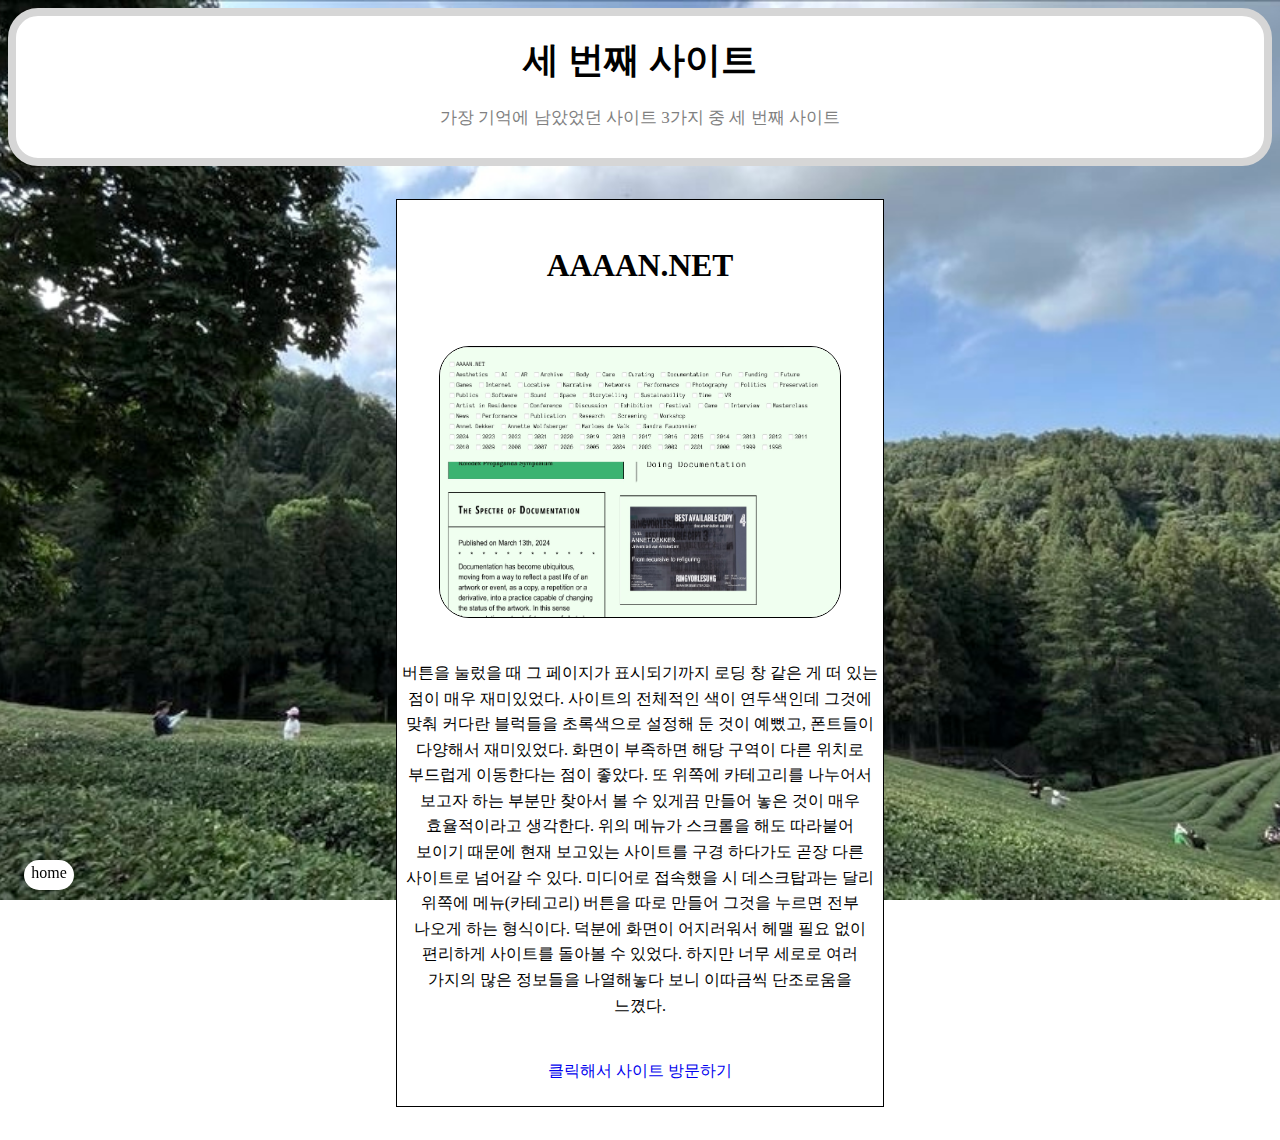
<file: website33.html>
<!DOCTYPE html>
<html lang="ko">
  <head>
		<title>세 번째 사이트</title>
		<meta charset="UTF-8">
		<meta name="viewport" content="width=device-width, initial-scale=1.0">
		<meta name="keywords" content="사이트, 세 번째, 분석">
		<meta name="description" content="사이트를 디자인적 관점에서 분석함.">
		<link rel="stylesheet" href="style3.css">
	</head>
  <body>
  	<header>
  		<h1>세 번째 사이트</h1>
  		<p class="c">가장 기억에 남았었던 사이트 3가지 중 세 번째 사이트</p>
  	</header>

  	<section>
  		<ul>
  			<li>
				  <h2>AAAAN.NET</h2>
	  		    <div>
				      <img src="img/website/nav.jpg" alt="여러 가지의 글들이 모여있는 연두색의 사이트다. 상단에는 클릭했을 때 해당 글로 넘어갈 수 있는 내비게이션 기능이 있다."width="400" height="270">
				    </div>
				   	<p>버튼을 눌렀을 때 그 페이지가 표시되기까지 로딩 창 같은 게 떠 있는 점이 매우 재미있었다. 사이트의 전체적인 색이 연두색인데 그것에 맞춰 커다란 블럭들을 초록색으로 설정해 둔 것이 예뻤고, 폰트들이 다양해서 재미있었다. 화면이 부족하면 해당 구역이 다른 위치로 부드럽게 이동한다는 점이 좋았다. 또 위쪽에 카테고리를 나누어서 보고자 하는 부분만 찾아서 볼 수 있게끔 만들어 놓은 것이 매우 효율적이라고 생각한다. 위의 메뉴가 스크롤을 해도 따라붙어 보이기 때문에 현재 보고있는 사이트를 구경 하다가도 곧장 다른 사이트로 넘어갈 수 있다. 미디어로 접속했을 시 데스크탑과는 달리 위쪽에 메뉴(카테고리) 버튼을 따로 만들어 그것을 누르면 전부 나오게 하는 형식이다. 덕분에 화면이 어지러워서 헤맬 필요 없이 편리하게 사이트를 돌아볼 수 있었다. 하지만 너무 세로로 여러 가지의 많은 정보들을 나열해놓다 보니 이따금씩 단조로움을 느꼈다.</p>
						<p><a href="http://aaaan.net">클릭해서 사이트 방문하기</a></p>
				</li>
			</ul>
		</section>

		<a href="website.html"><p class="hm">home</p></a>

		<style id="bg">
	    	body {
	    		background-image: url('img/website/green.jpg');
	    		background-repeat: no-repeat;
	    		background-attachment: fixed;
	    		background-size: cover;
	    	}
	    </style>
	</body>
</html>
</file>
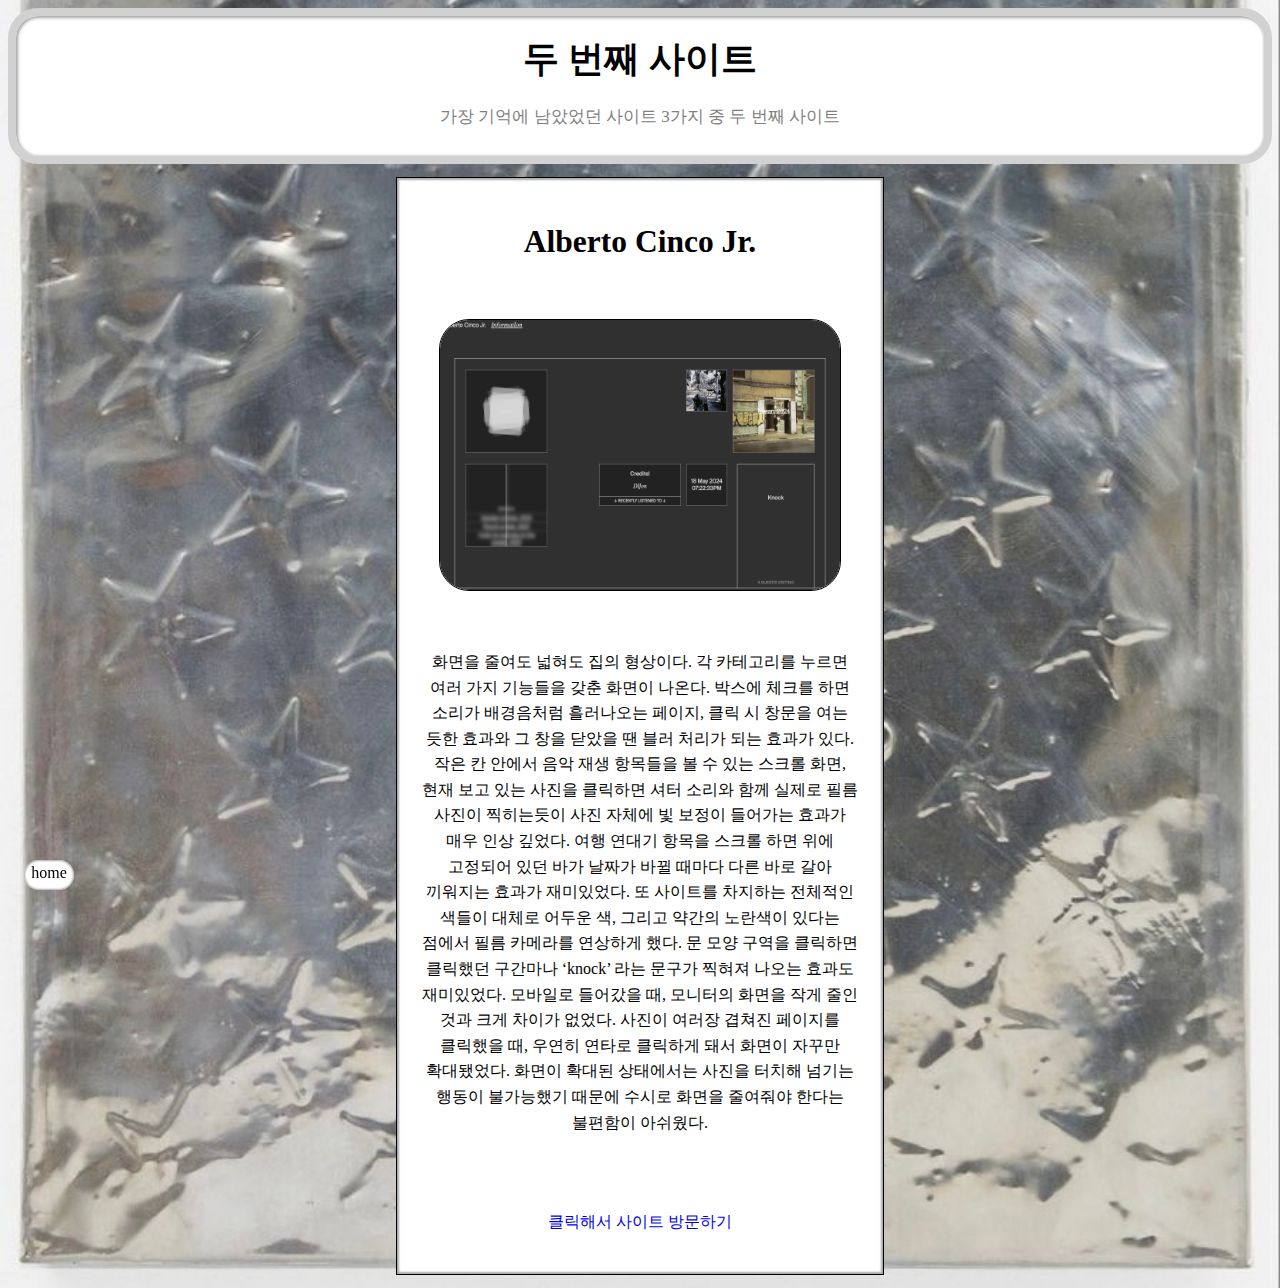
<file: website333.html>
<!DOCTYPE html>
<html lang="ko">
  <head>
		<title>두 번쨰 사이트</title>
		<meta charset="UTF-8">
		<meta name="viewport" content="width=device-width, initial-scale=1.0">
		<meta name="keywords" content="사이트, 두 번째, 분석">
		<meta name="description" content="사이트를 디자인적 관점에서 분석함.">
		<link rel="stylesheet" href="style20.css">
	</head>
  <body class="s">
  	<header>
  		<h1>두 번째 사이트</h1>
  		<p class="c">가장 기억에 남았었던 사이트 3가지 중 두 번째 사이트</p>
  	</header>

  	<section>
  		<ul>
  			<li>
				  <h2>Alberto Cinco Jr.</h2>
		        <div>
				      <img src="img/website2/alberto.jpg" alt="회 끼가 도는 검은 배경 위에 총 7개의 구역이 각각 자리하고 있다. 오른쪽 상단의 두 구역엔 제작자가 찍은 외국 풍경의 사진들이 삽입 되어있다."width="400" height="270">
				    </div>
				   	<p>화면을 줄여도 넓혀도 집의 형상이다. 각 카테고리를 누르면 여러 가지 기능들을 갖춘 화면이 나온다. 박스에 체크를 하면 소리가 배경음처럼 흘러나오는 페이지, 클릭 시 창문을 여는 듯한 효과와 그 창을 닫았을 땐 블러 처리가 되는 효과가 있다. 작은 칸 안에서 음악 재생 항목들을 볼 수 있는 스크롤 화면, 현재 보고 있는 사진을 클릭하면 셔터 소리와 함께 실제로 필름 사진이 찍히는듯이 사진 자체에 빛 보정이 들어가는 효과가 매우 인상 깊었다. 여행 연대기 항목을 스크롤 하면 위에 고정되어 있던 바가 날짜가 바뀔 때마다 다른 바로 갈아 끼워지는 효과가 재미있었다. 또 사이트를 차지하는 전체적인 색들이 대체로 어두운 색, 그리고 약간의 노란색이 있다는 점에서 필름 카메라를 연상하게 했다. 문 모양 구역을 클릭하면 클릭했던 구간마나 ‘knock’ 라는 문구가 찍혀져 나오는 효과도 재미있었다. 모바일로 들어갔을 때, 모니터의 화면을 작게 줄인 것과 크게 차이가 없었다. 사진이 여러장 겹쳐진 페이지를 클릭했을 때, 우연히 연타로 클릭하게 돼서 화면이 자꾸만 확대됐었다. 화면이 확대된 상태에서는 사진을 터치해 넘기는 행동이 불가능했기 때문에 수시로 화면을 줄여줘야 한다는 불편함이 아쉬웠다.</p>
						<p><a href="https://albertocinco.com">클릭해서 사이트 방문하기</a></p>
				</li>
			</ul>
		</section>

		<a href="website2.html"><p class="hm">home</p></a>

		<style>
			.hm:hover {
				background-color: #e5e5e5;
				filter: blur(0.6px);
			}
	  </style>

	</body>
</html>
</file>
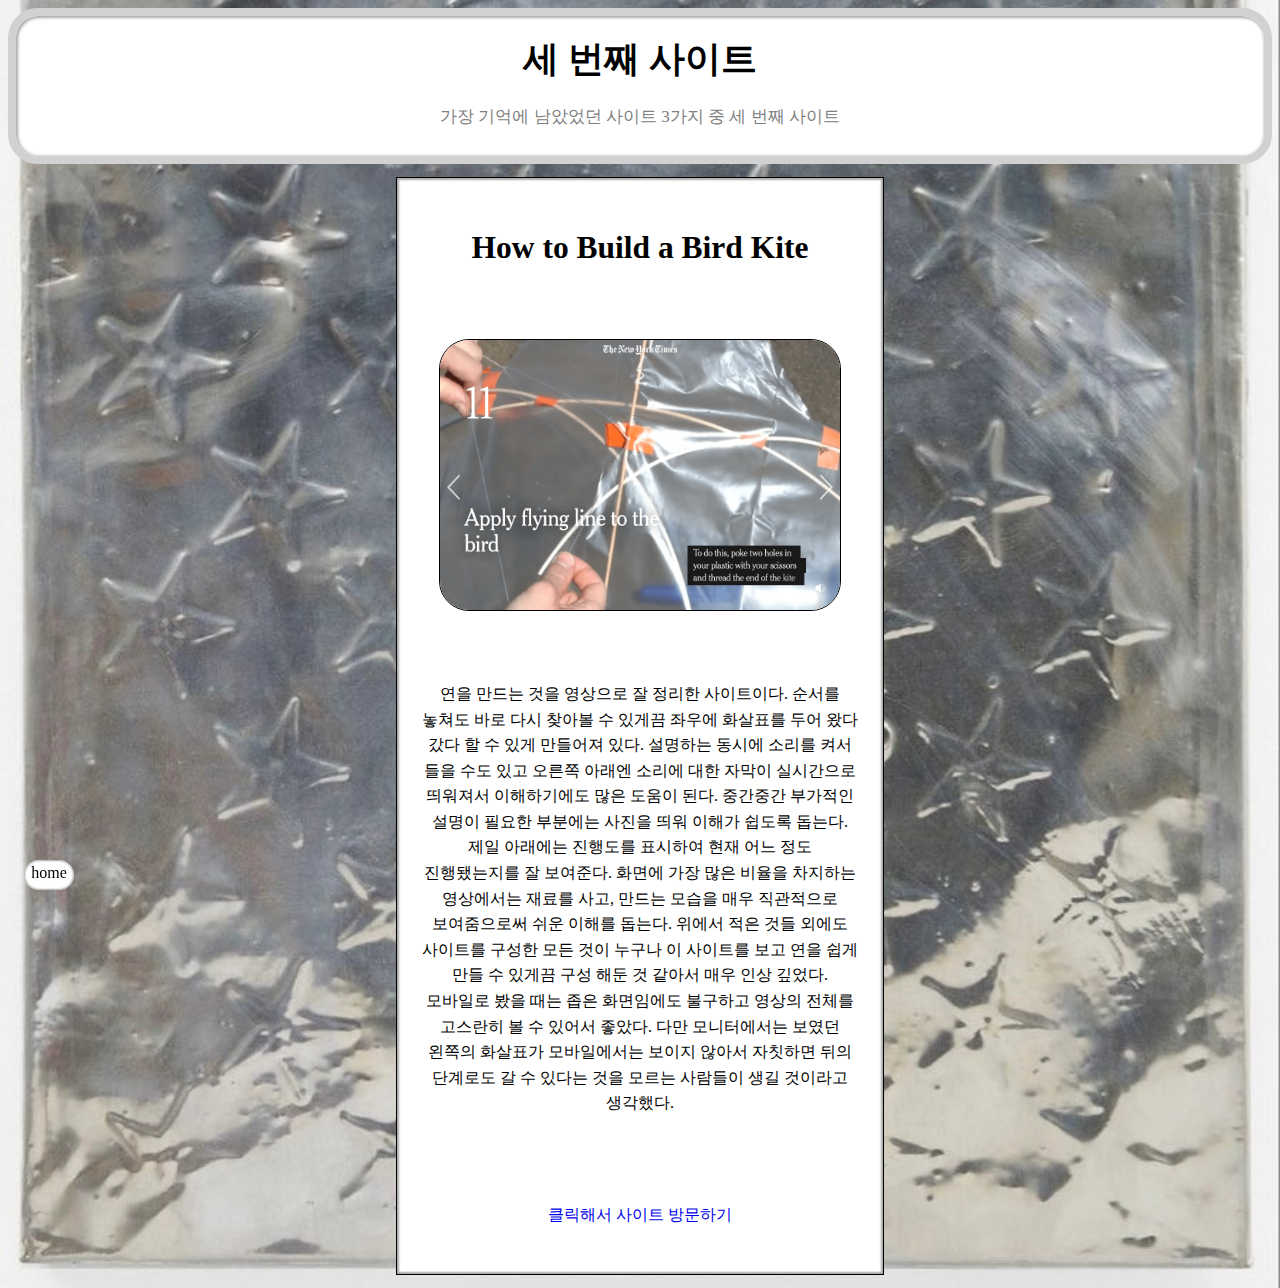
<file: website444.html>
<!DOCTYPE html>
<html lang="ko">
  <head>
		<title>세 번째 사이트</title>
		<meta charset="UTF-8">
		<meta name="viewport" content="width=device-width, initial-scale=1.0">
		<meta name="keywords" content="사이트, 세 번째, 분석">
		<meta name="description" content="사이트를 디자인적 관점에서 분석함.">
		<link rel="stylesheet" href="style20.css">
	</head>
  <body class="s">
  	<header>
  		<h1>세 번째 사이트</h1>
  		<p class="c">가장 기억에 남았었던 사이트 3가지 중 세 번째 사이트</p>
  	</header>

  	<section>
  		<ul>
  			<li>
				  <h2>How to Build a Bird Kite</h2>
	  		    <div class="dd-a">
				      <img src="img/website2/how.jpg" alt="연을 중심으로 한 화면. 손으로 연을 만들고 있는 모습이다. 좌측 하단에는 현재 진행도를 설명하는 문장이 적혀있고, 우측 하단에는 실시간으로 중계하고 있는 음향에 대한 자막이 띄워지고 있다."width="400" height="270">
				    </div>
				   	<p>연을 만드는 것을 영상으로 잘 정리한 사이트이다. 순서를 놓쳐도 바로 다시 찾아볼 수 있게끔 좌우에 화살표를 두어 왔다 갔다 할 수 있게 만들어져 있다. 설명하는 동시에 소리를 켜서 들을 수도 있고 오른쪽 아래엔 소리에 대한 자막이 실시간으로 띄워져서 이해하기에도 많은 도움이 된다. 중간중간 부가적인 설명이 필요한 부분에는 사진을 띄워 이해가 쉽도록 돕는다. 제일 아래에는 진행도를 표시하여 현재 어느 정도 진행됐는지를 잘 보여준다. 화면에 가장 많은 비율을 차지하는 영상에서는 재료를 사고, 만드는 모습을 매우 직관적으로 보여줌으로써 쉬운 이해를 돕는다. 위에서 적은 것들 외에도 사이트를 구성한 모든 것이 누구나 이 사이트를 보고 연을 쉽게 만들 수 있게끔 구성 해둔 것 같아서 매우 인상 깊었다. 모바일로 봤을 때는 좁은 화면임에도 불구하고 영상의 전체를 고스란히 볼 수 있어서 좋았다. 다만 모니터에서는 보였던 왼쪽의 화살표가 모바일에서는 보이지 않아서 자칫하면 뒤의 단계로도 갈 수 있다는 것을 모르는 사람들이 생길 것이라고 생각했다.</p>
						<p><a href="https://www.nytimes.com/interactive/2021/05/19/style/how-to-build-a-bird-kite.html">클릭해서 사이트 방문하기</a></p>
				</li>
			</ul>
		</section>

		<a href="website2.html"><p class="hm">home</p></a>

		<style>
			.hm:hover {
				background-color: #e5e5e5;
				filter: blur(0.6px);
			}
	  </style>

	</body>
</html>
</file>
<file: style2.css>
header,
article,
section,
h2 {
	border-radius: 30px;
	padding: 2px;
}

* {
	padding: 0;
}

header {
	background-color: #FBE9CE;
	text-align: center;
}

article {
	background-color: #FFFDED;
}

h2 {
	background-color: #FAEDB1;
	text-align: center;
}

h3 {
	text-align: center;
}

article > ul {
	display: flex;
	flex-wrap: wrap;
	justify-content: space-evenly;
}

article > ul > li {
	border: 2px dotted #FEE05C;
	width: 350px;
}

p {
	line-height: 1.7;
	word-break: keep-all;
}

article > p {
	text-align: center;
}

li {
	list-style: none;
}

div {
	text-align: center;
}

@media screen and (max-width: 900px) {

	p {
		font-size: 18x;
	}

	article > ul > li {
	border: 2px dotted #FEE05C;
	width: 300px;
    }

    header {
    	text-align: center;
    }

}
</file>
<file: style4.css>
header,
h2,
ul> li> section {
	border-radius: 30px;
	padding: 2px;
}

* {
	padding: 0;
}

header {
	background-color: lightblue;
	text-align: center;
}

h2 {
	background-color: gainsboro;
	text-align: center;
}

ul {
	display: flex;
	flex-wrap: wrap;
	justify-content: space-evenly;
}

ul > li > section {
	border: 2px dotted powderblue;
	width: 380px;

}

p {
	line-height: 1.7;
	word-break: keep-all;
}

li {
	list-style: none;
	align-items: center;
}

div {
	text-align: center;
}

@media screen and (max-width: 900px) {

	ul {
		display: flex;
		flex-wrap: wrap;
		margin-left: 0px;
    }

    ul > li > section {
		border: 2px dotted powderblue;
		width: 300px;
		margin-left: 0px;
    }

    p {
		font-size: 18x;
	}

	header {
		text-align: center;
	}

}
</file>
<file: style3.css>
* {
	text-decoration: none;
}

body {
	background-image: url("img/website/green.jpg");
	background-repeat: no-repeat;
	background-attachment: fixed;
	background-position: center;
	background-size: cover;
}

header,
h2 {
	border-radius: 30px;
	padding: 1px;
}

header {
	background-color: white;
	text-align: center;
	font-size: 2vh;
	height: 140px;;
	border: 8px solid #d6d6d6;
}

* {
	padding: 0;
}

h1 {
	font-size: 4vh;
	color: black;
	margin: 19px;
}

.c {
	color: gray;
}

.b {
	color: gray;
	font-size: 1.4vh;
}

nav {
	display: flex;
	flex-wrap: wrap;
	justify-content: space-evenly;
	align-items: center;
	align-items: center;
	flex-direction: column;
}

h2 {
	text-align: center;
	font-size: 3.5vh;
}

ul {
	display: flex;
	flex-wrap: wrap;
	justify-content: space-evenly;
	align-items: center;
	padding: 3px;
	margin: 10px;
}

nav > ul > li {
	background-color: white;
	text-align: center;
	width: 33.3333333vw;
	height: 45px;
	border: 2px solid #d6d6d6;
	text-align: center;
}

nav > ul {
	flex-direction: column;
}

p {
	line-height: 1.6;
	word-break: keep-all;
	margin: 2px;
}

li {
	list-style: none;
	align-items: center;
	margin: 20px;
	color: black;
}

div {
	text-align: center;
}

img {
	border-radius: 30px;
	border: 1.9px solid black;
}

header > p {
	font-size: 1.9vh;
}

section > ul > li{
	align-items: center;
	border: 1.9px solid black;
	background-color: white;
	width: 480px;
	height: 900px;
	display: flex;
	flex-wrap: wrap;
	justify-content: space-evenly;
	padding: 3px;
	text-align: center;
	border-radius: none;

}

.first {
	top: 90px;
	background-color: white;
	width: 260px;
	height: 260px;
	font-size: 40px;
	text-align: center;
	line-height: 7.3;
	border-radius: 150px;
	border: 1.4px solid black;
	font-size: 3.5vh;
	box-shadow: 1px 10px 20px 3px gray;
}

.second {
	top: 90px;
	background-color: white;
	width: 260px;
	height: 260px;
	font-size: 40px;
	text-align: center;
	line-height: 7.3;
	border-radius: 150px;
	border: 1.4px solid black;
	font-size: 3.5vh;
	box-shadow: 1px 10px 20px 3px gray;
}

.third {
	top: 90px;
	background-color: white;
	width: 260px;
	height: 260px;
	font-size: 40px;
	text-align: center;
	line-height: 7.3;
	border-radius: 150px;
	border: 1.4px solid black;
	font-size: 3.5vh;
	box-shadow: 1px 10px 20px 3px gray;
}

.hm {
	width: 50px;
	height: 30px;
	background-color: white;
	text-align: center;
	position: fixed;
	top: 840px;
	left: 4px;
	color: black;
	border-radius: 30px;
	margin: 20px;
}

.hm:hover {
	background-color: #e5e5e5;
	filter: blur(0.6px);
}

.button:hover {
	color: #e5e5e5;
}

@media screen and (max-width: 900px) {

	ul {
		display: flex;
		flex-wrap: wrap;
    }

    img {
    	width: 270px;
    	height: 140px;
    }

    p {
		font-size: 18x;
	}

	header {
		text-align: center;
	}

	.bg {
		background-attachment: fixed;
		background-size: cover;
	}

	section > ul > li {
	align-items: center;
	border: 1.9px solid black;
	background-color: white;
	width: 360px;
	height: 900px;
	display: flex;
	flex-wrap: wrap;
	justify-content: space-evenly;
	padding: 3px;
	text-align: center;
	}

	.first {
	top: 90px;
	background-color: white;
	width: 180px;
	height: 180px;
	font-size: 40px;
	text-align: center;
	line-height: 7.3;
	border-radius: 150px;
	border: 1.4px solid black;
	font-size: 2.8vh;
	box-shadow: 1px 10px 20px 3px gray;
	}

.second {
	top: 90px;
	background-color: white;
	width: 180px;
	height: 180px;
	font-size: 40px;
	text-align: center;
	line-height: 7.3;
	border-radius: 150px;
	border: 1.4px solid black;
	font-size: 2.8vh;
	box-shadow: 1px 10px 20px 3px gray;
	}

.third {
	top: 90px;
	background-color: white;
	width: 180px;
	height: 180px; 
	font-size: 40px;
	text-align: center;
	line-height: 7.3;
	border-radius: 150px;
	border: 1.4px solid black;
	font-size: 2.8vh;
	box-shadow: 1px 10px 20px 3px gray;
	}

	.hm {
	width: 25px;
	height: 45px;
	background-color: white;
	text-align: center;
	position: fixed;
	top:170px;
	padding: 0px;
	font-size: 1.6vh;
	left: 4px;
	color: black;
	border-radius: 30px;
	writing-mode: vertical-rl;
	margin: 1px;
	}

	.hm:hover {
	background-color: #e5e5e5;
	filter: blur(0.6px);
	}

}


@media screen and (max-aspect-ratio: 2/1) {
	.s {
	background-image: url("img/silver.jpg");
	background-repeat: no-repeat;
	background-attachment: fixed;
	background-position: center;
	background-size: 100vw auto;
	}
}
</file>
<file: style20.css>
* {
	text-decoration: none;
}

body {
	background-image: url("img/flower.jpg");
	background-repeat: no-repeat;
	background-attachment: fixed;
	background-position: center;
	background-size: 100vw auto;
}

.s {
	background-image: url("img/silver.jpg");
	background-repeat: no-repeat;
	background-attachment: fixed;
	background-position: center;
	background-size: 100vw auto;
}

header,
h2 {
	border-radius: 30px;
}

header {
	margin: auto;
    text-align: center;
    box-shadow: 1px 1px 3px 1px darkgray inset;
	background-color: white;
	text-align: center;
	font-size: 2vh;
	height: 140px;
	border: 8px solid #d1d1d1;
}

* {
	padding: 0;
}

h1 {
	font-size: 4vh;
	color: black;
	margin: 19px;
}

.c {
	color: gray;
}

.b {
	color: gray;
	font-size: 1.4vh;
}

nav {
	display: flex;
	flex-wrap: wrap;
	justify-content: space-evenly;
	align-items: center;
	flex-direction: column;
}

h2 {
	text-align: center;
	font-size: 3.5vh;
}

ul {
	display: flex;
	flex-wrap: wrap;
	justify-content: space-evenly;
	align-items: center;
	padding: 3px;
	margin: 10px;
}

nav > ul > li {
	background-color: white;
	text-align: center;
	width: 33.3333333vw;
	height: 45px;
	border: 2px solid #d6d6d6;
	text-align: center;
}

nav > ul {
	flex-direction: column;
}

p {
	line-height: 1.6;
	word-break: keep-all;
	margin: 1px;
}

li > p {
	margin: 20px;
}

li {
	list-style: none;
	align-items: center;
	margin: 20px;
	color: black;
}

div:hover {
	text-align: center;
}

img {
	border-radius: 30px;
	border: 1.9px solid black;
}

header > p {
	font-size: 1.9vh;
}

section > ul > li{
	align-items: center;
	border: 1.9px solid black;
	background-color: white;
	width: 480px;
	height: 1090px;
	display: flex;
	flex-wrap: wrap;
	justify-content: space-evenly;
	padding: 3px;
	text-align: center;
	border-radius: none;
	margin: auto;
    text-align: center;
    box-shadow: 0px 0px 2px 2px darkgray inset;

}

.first {
	top: 90px;
	background-color: white;
	width: 260px;
	height: 260px;
	font-size: 40px;
	text-align: center;
	line-height: 7.3;
	border-radius: 150px;
	border: 1.4px solid black;
	font-size: 3.5vh;
	box-shadow: 1px 10px 20px 3px gray;
}

.second {
	top: 90px;
	background-color: white;
	width: 260px;
	height: 260px;
	font-size: 40px;
	text-align: center;
	line-height: 7.3;
	border-radius: 150px;
	border: 1.4px solid black;
	font-size: 3.5vh;
	box-shadow: 1px 10px 20px 3px gray;
}

.third {
	top: 90px;
	background-color: white;
	width: 260px;
	height: 260px;
	font-size: 40px;
	text-align: center;
	line-height: 7.3;
	border-radius: 150px;
	border: 1.4px solid black;
	font-size: 3.5vh;
	box-shadow: 1px 10px 20px 3px gray;
}

.hm {
	width: 50px;
	height: 30px;
	background-color: white;
	text-align: center;
	position: fixed;
	top: 840px;
	left: 4px;
	color: black;
	border-radius: 30px;
	margin: 20px;
    text-align: center;
    box-shadow: 0px 0px 2px 1px darkgray inset;
}

.button:hover {
	color: #e5e5e5;
}

@media screen and (max-aspect-ratio: 1/1) {

	ul {
		display: flex;
		flex-wrap: wrap;
    }

    img {
    	width: 270px;
    	height: 180px;
    }

    p {
		font-size: 18x;
	}

	header {
		text-align: center;
	}

	.bg {
		background-attachment: fixed;
		background-size: cover;
	}

	section > ul > li {
	align-items: center;
	border: 1.9px solid black;
	background-color: white;
	width: 360px;
	height: 1090px;
	display: flex;
	flex-wrap: wrap;
	justify-content: space-evenly;
	padding: 3px;
	text-align: center;
	}

	.first {
	top: 90px;
	background-color: white;
	width: 180px;
	height: 180px;
	font-size: 40px;
	text-align: center;
	line-height: 7.3;
	border-radius: 150px;
	border: 1.4px solid black;
	font-size: 2.8vh;
	box-shadow: 1px 10px 20px 3px gray;
	}

	.second {
	top: 90px;
	background-color: white;
	width: 180px;
	height: 180px;
	font-size: 40px;
	text-align: center;
	line-height: 7.3;
	border-radius: 150px;
	border: 1.4px solid black;
	font-size: 2.8vh;
	box-shadow: 1px 10px 20px 3px gray;
	}

	.third {
	top: 90px;
	background-color: white;
	width: 180px;
	height: 180px; 
	font-size: 40px;
	text-align: center;
	line-height: 7.3;
	border-radius: 150px;
	border: 1.4px solid black;
	font-size: 2.8vh;
	box-shadow: 1px 10px 20px 3px gray;
	}

	.hm {
	width: 25px;
	height: 45px;
	background-color: white;
	text-align: center;
	position: fixed;
	top:170px;
	padding: 0px;
	font-size: 1.6vh;
	left: 4px;
	color: black;
	border-radius: 30px;
	writing-mode: vertical-rl;
	margin: 2px;
	}

	body {
		background-size: auto 100vh;
	}

}

@media screen and (max-aspect-ratio: 2/3) {
	.s {
	background-image: url("img/silver.jpg");
	background-repeat: no-repeat;
	background-attachment: fixed;
	background-position: center;
	background-size: 100vw auto;
	}
}
</file>
